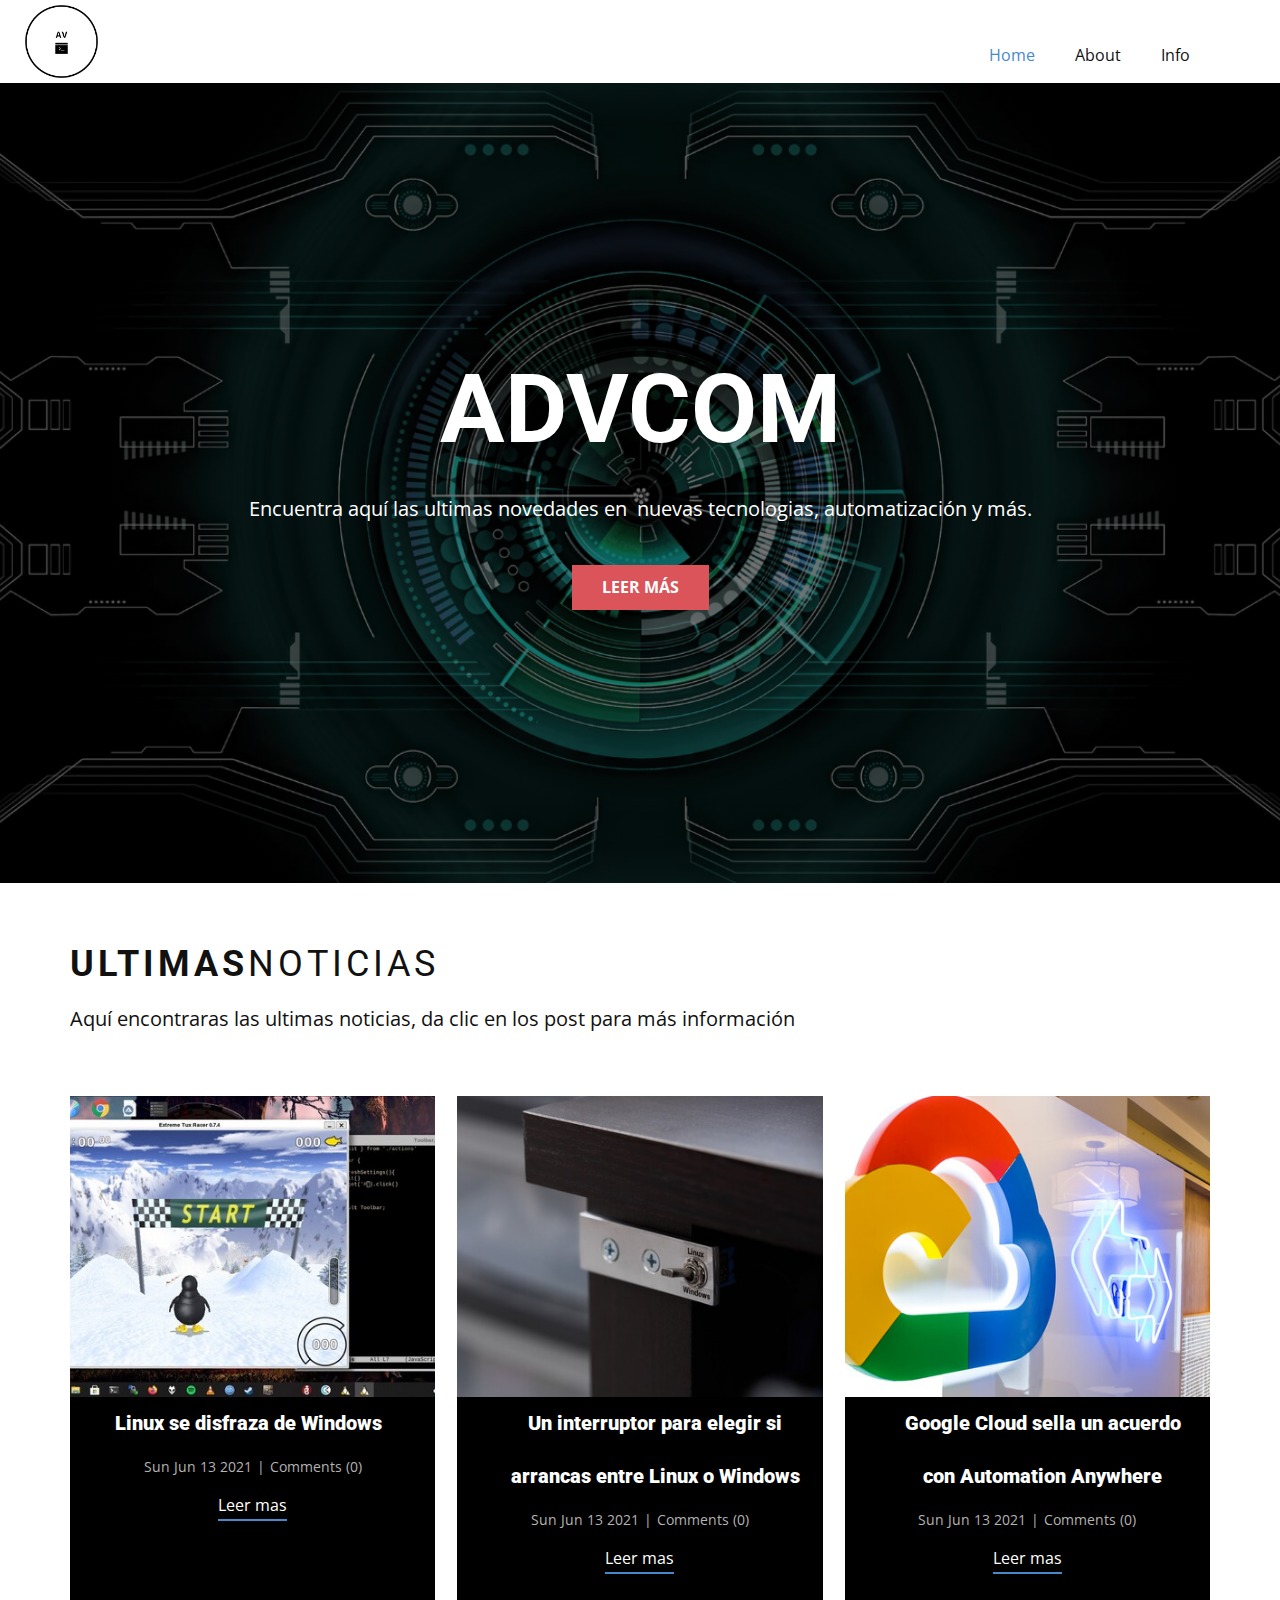
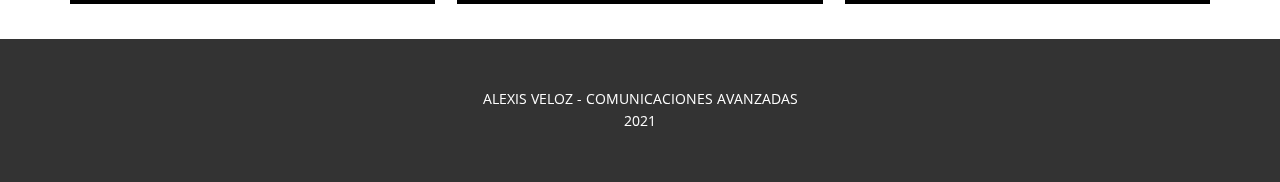
<file: index.html>
<!DOCTYPE html>
<html style="font-size: 16px;">
  <head>
    <meta name="viewport" content="width=device-width, initial-scale=1.0">
    <meta charset="utf-8">
    <meta name="keywords" content="ADVCOM, Linux se disfraza de Windows, Un interruptor para elegir si arrancas entre Linux o Windows, Google Cloud sella un acuerdo con Automation Anywhere">
    <meta name="description" content="">
    <meta name="page_type" content="np-template-header-footer-from-plugin">
    <title>ADVCOM</title>
    <link rel="stylesheet" href="nicepage.css" media="screen">
    <link rel="stylesheet" href="Home.css" media="screen">
    <script class="u-script" type="text/javascript" src="jquery.js" defer=""></script>
    <script class="u-script" type="text/javascript" src="nicepage.js" defer=""></script>
    <meta name="generator" content="Nicepage 3.17.2, nicepage.com">
    <link id="u-theme-google-font" rel="stylesheet" href="https://fonts.googleapis.com/css?family=Roboto:100,100i,300,300i,400,400i,500,500i,700,700i,900,900i|Open+Sans:300,300i,400,400i,600,600i,700,700i,800,800i">
    
    
    
    <script type="application/ld+json">{
		"@context": "http://schema.org",
		"@type": "Organization",
		"name": "",
		"logo": "images/logo_transparent.png"
}</script>
    <meta property="og:title" content="Home">
    <meta property="og:type" content="website">
    <meta name="theme-color" content="#478ac9">


  </head>
  <body data-home-page="Home.html" data-home-page-title="Home" class="u-body"><header class="u-clearfix u-header u-header" id="sec-c6f7"><div class="u-clearfix u-sheet u-sheet-1">
        <a href="https://nicepage.com" class="u-image u-image-round u-logo u-radius-28 u-image-1" data-image-width="1200" data-image-height="1200">
          <img src="images/logo_transparent.png" class="u-logo-image u-logo-image-1" data-image-width="82.5385">
        </a>
        <nav class="u-menu u-menu-dropdown u-offcanvas u-menu-1">
          <div class="menu-collapse" style="font-size: 1rem; letter-spacing: 0px;">
            <a class="u-button-style u-custom-left-right-menu-spacing u-custom-padding-bottom u-custom-top-bottom-menu-spacing u-nav-link u-text-active-palette-1-base u-text-hover-palette-2-base" href="#">
              <svg><use xmlns:xlink="http://www.w3.org/1999/xlink" xlink:href="#menu-hamburger"></use></svg>
              <svg version="1.1" xmlns="http://www.w3.org/2000/svg" xmlns:xlink="http://www.w3.org/1999/xlink"><defs><symbol id="menu-hamburger" viewBox="0 0 16 16" style="width: 16px; height: 16px;"><rect y="1" width="16" height="2"></rect><rect y="7" width="16" height="2"></rect><rect y="13" width="16" height="2"></rect>
</symbol>
</defs></svg>
            </a>
          </div>
          <div class="u-custom-menu u-nav-container">
            <ul class="u-nav u-unstyled u-nav-1"><li class="u-nav-item"><a class="u-button-style u-nav-link u-text-active-palette-1-base u-text-hover-palette-2-base" href="Home.html" style="padding: 10px 20px;">Home</a>
            </li><li class="u-nav-item"><a class="u-button-style u-nav-link u-text-active-palette-1-base u-text-hover-palette-2-base" href="About.html" style="padding: 10px 20px;">About</a>
</li><li class="u-nav-item"><a class="u-button-style u-nav-link u-text-active-palette-1-base u-text-hover-palette-2-base" href="Info.html" style="padding: 10px 20px;">Info</a>
</li></ul>
          </div>
          <div class="u-custom-menu u-nav-container-collapse">
            <div class="u-black u-container-style u-inner-container-layout u-opacity u-opacity-95 u-sidenav">
              <div class="u-sidenav-overflow">
                <div class="u-menu-close"></div>
                <ul class="u-align-center u-nav u-popupmenu-items u-unstyled u-nav-2"><li class="u-nav-item"><a class="u-button-style u-nav-link" href="Home.html" style="padding: 10px 20px;">Home</a>
</li><li class="u-nav-item"><a class="u-button-style u-nav-link" href="About.html" style="padding: 10px 20px;">About</a>
</li><li class="u-nav-item"><a class="u-button-style u-nav-link" href="Info.html" style="padding: 10px 20px;">Info</a>
</li></ul>
              </div>
            </div>
            <div class="u-black u-menu-overlay u-opacity u-opacity-70"></div>
          </div>
        </nav>
      </div></header>
    <section class="u-align-center u-clearfix u-image u-shading u-section-1" src="" data-image-width="1366" data-image-height="768" id="sec-6038">
      <div class="u-clearfix u-sheet u-sheet-1">
        <h1 class="u-text u-text-default u-title u-text-1">ADVCOM</h1>
        <p class="u-large-text u-text u-text-default u-text-variant u-text-2">Encuentra aquí las ultimas novedades en&nbsp; nuevas tecnologias, automatización y más.</p>
        <a href="#" class="u-btn u-button-style u-palette-2-base u-btn-1">Leer MÁS</a>
      </div>
    </section>
    <section class="u-clearfix u-section-2" id="carousel_c504">
      <div class="u-clearfix u-sheet u-sheet-1">
        <h3 class="u-text u-text-1"><b>Ultimas<span style="font-weight: 400;">NOTICIAS</span></b>
        </h3>
        <p class="u-text u-text-2">Aquí encontraras las ultimas noticias, da clic en los post para más información</p><!--blog--><!--blog_options_json--><!--{"type":"Recent","source":"","tags":"","count":""}--><!--/blog_options_json-->
        <div class="u-blog u-expanded-width u-blog-1">
          <div class="u-repeater u-repeater-1"><!--blog_post-->
            <div class="u-black u-blog-post u-container-style u-repeater-item u-repeater-item-1">
              <div class="u-container-layout u-similar-container u-container-layout-1">
                <a class="u-post-header-link" href="blog/enviar.html"><!--blog_post_image-->
                  <img alt="" class="u-blog-control u-expanded-width u-image u-image-default u-image-1" src="images/linux.jpeg" data-image-width="500" data-image-height="333"><!--/blog_post_image-->
                </a>
                <h1 class="u-text u-text-3">
                  <a href="https://www.xataka.com/aplicaciones/linux-se-disfraza-windows-soporte-apps-interfaz-grafica-wsl2-permite-que-ambos-sistemas-coexistan-como-nunca" class="u-active-none u-border-none u-btn u-button-link u-button-style u-hover-none u-none u-text-body-alt-color u-btn-1">Linux se disfraza de Windows</a>
                </h1><!--blog_post_metadata-->
                <div class="u-blog-control u-metadata u-text-grey-30 u-metadata-1"><!--blog_post_metadata_date-->
                  <span class="u-meta-date u-meta-icon"><!--blog_post_metadata_date_content-->Sun Jun 13 2021<!--/blog_post_metadata_date_content--></span><!--/blog_post_metadata_date--><!--blog_post_metadata_comments-->
                  <span class="u-meta-comments u-meta-icon"><!--blog_post_metadata_comments_content-->Comments (0)<!--/blog_post_metadata_comments_content--></span><!--/blog_post_metadata_comments-->
                </div><!--/blog_post_metadata--><!--blog_post_readmore-->
                <a href="blog/enviar.html" class="u-blog-control u-border-2 u-border-palette-1-base u-btn u-btn-rectangle u-button-style u-none u-text-body-alt-color u-btn-2"><!--blog_post_readmore_content-->Leer mas<!--/blog_post_readmore_content--></a><!--/blog_post_readmore-->
              </div>
            </div><!--/blog_post--><!--blog_post-->
            <div class="u-align-center u-black u-blog-post u-container-style u-repeater-item u-video-cover u-repeater-item-2">
              <div class="u-container-layout u-similar-container u-container-layout-2">
                <a class="u-post-header-link" href="blog/enviar-1.html"><!--blog_post_image-->
                  <img alt="" class="u-blog-control u-expanded-width u-image u-image-default u-image-2" src="images/500_333.jpeg" data-image-width="500" data-image-height="333"><!--/blog_post_image-->
                </a>
                <h1 class="u-text u-text-4">
                  <a href="https://www.xataka.com/aplicaciones/linux-se-disfraza-windows-soporte-apps-interfaz-grafica-wsl2-permite-que-ambos-sistemas-coexistan-como-nunca" class="u-active-none u-border-none u-btn u-button-link u-button-style u-hover-none u-none u-text-body-alt-color u-btn-3">Un interruptor para elegir si arrancas entre Linux o Windows<br>
                  </a>
                </h1><!--blog_post_metadata-->
                <div class="u-blog-control u-metadata u-text-grey-30 u-metadata-2"><!--blog_post_metadata_date-->
                  <span class="u-meta-date u-meta-icon"><!--blog_post_metadata_date_content-->Sun Jun 13 2021<!--/blog_post_metadata_date_content--></span><!--/blog_post_metadata_date--><!--blog_post_metadata_comments-->
                  <span class="u-meta-comments u-meta-icon"><!--blog_post_metadata_comments_content-->Comments (0)<!--/blog_post_metadata_comments_content--></span><!--/blog_post_metadata_comments-->
                </div><!--/blog_post_metadata--><!--blog_post_readmore-->
                <a href="blog/enviar-1.html" class="u-blog-control u-border-2 u-border-palette-1-base u-btn u-btn-rectangle u-button-style u-none u-text-body-alt-color u-btn-4"><!--blog_post_readmore_content-->Leer mas<!--/blog_post_readmore_content--></a><!--/blog_post_readmore-->
              </div>
            </div><!--/blog_post--><!--blog_post-->
            <div class="u-align-center u-black u-blog-post u-container-style u-repeater-item u-video-cover u-repeater-item-3">
              <div class="u-container-layout u-similar-container u-container-layout-3">
                <a class="u-post-header-link" href="blog/enviar-2.html"><!--blog_post_image-->
                  <img alt="" class="u-blog-control u-expanded-width u-image u-image-default u-image-3" src="images/cloud.jpg" data-image-width="500" data-image-height="333"><!--/blog_post_image-->
                </a>
                <h1 class="u-text u-text-5">
                  <a href="https://www.xataka.com/aplicaciones/linux-se-disfraza-windows-soporte-apps-interfaz-grafica-wsl2-permite-que-ambos-sistemas-coexistan-como-nunca" class="u-active-none u-border-none u-btn u-button-link u-button-style u-hover-none u-none u-text-body-alt-color u-btn-5">Google Cloud sella un acuerdo con Automation Anywhere</a>
                </h1><!--blog_post_metadata-->
                <div class="u-blog-control u-metadata u-text-grey-30 u-metadata-3"><!--blog_post_metadata_date-->
                  <span class="u-meta-date u-meta-icon"><!--blog_post_metadata_date_content-->Sun Jun 13 2021<!--/blog_post_metadata_date_content--></span><!--/blog_post_metadata_date--><!--blog_post_metadata_comments-->
                  <span class="u-meta-comments u-meta-icon"><!--blog_post_metadata_comments_content-->Comments (0)<!--/blog_post_metadata_comments_content--></span><!--/blog_post_metadata_comments-->
                </div><!--/blog_post_metadata--><!--blog_post_readmore-->
                <a href="blog/enviar-2.html" class="u-blog-control u-border-2 u-border-palette-1-base u-btn u-btn-rectangle u-button-style u-none u-text-body-alt-color u-btn-6"><!--blog_post_readmore_content-->Leer mas<!--/blog_post_readmore_content--></a><!--/blog_post_readmore-->
              </div>
            </div><!--/blog_post-->
          </div>
        </div><!--/blog-->
      </div>
    </section>
    
    
    <footer class="u-align-center u-clearfix u-footer u-grey-80 u-footer" id="sec-580a"><div class="u-clearfix u-sheet u-sheet-1">
        <p class="u-small-text u-text u-text-variant u-text-1" data-animation-name="fadeIn" data-animation-duration="1000" data-animation-delay="0" data-animation-direction="">ALEXIS VELOZ - COMUNICACIONES AVANZADAS<br>2021
        </p>
      </div></footer>
   
  </body>
</html>
</file>
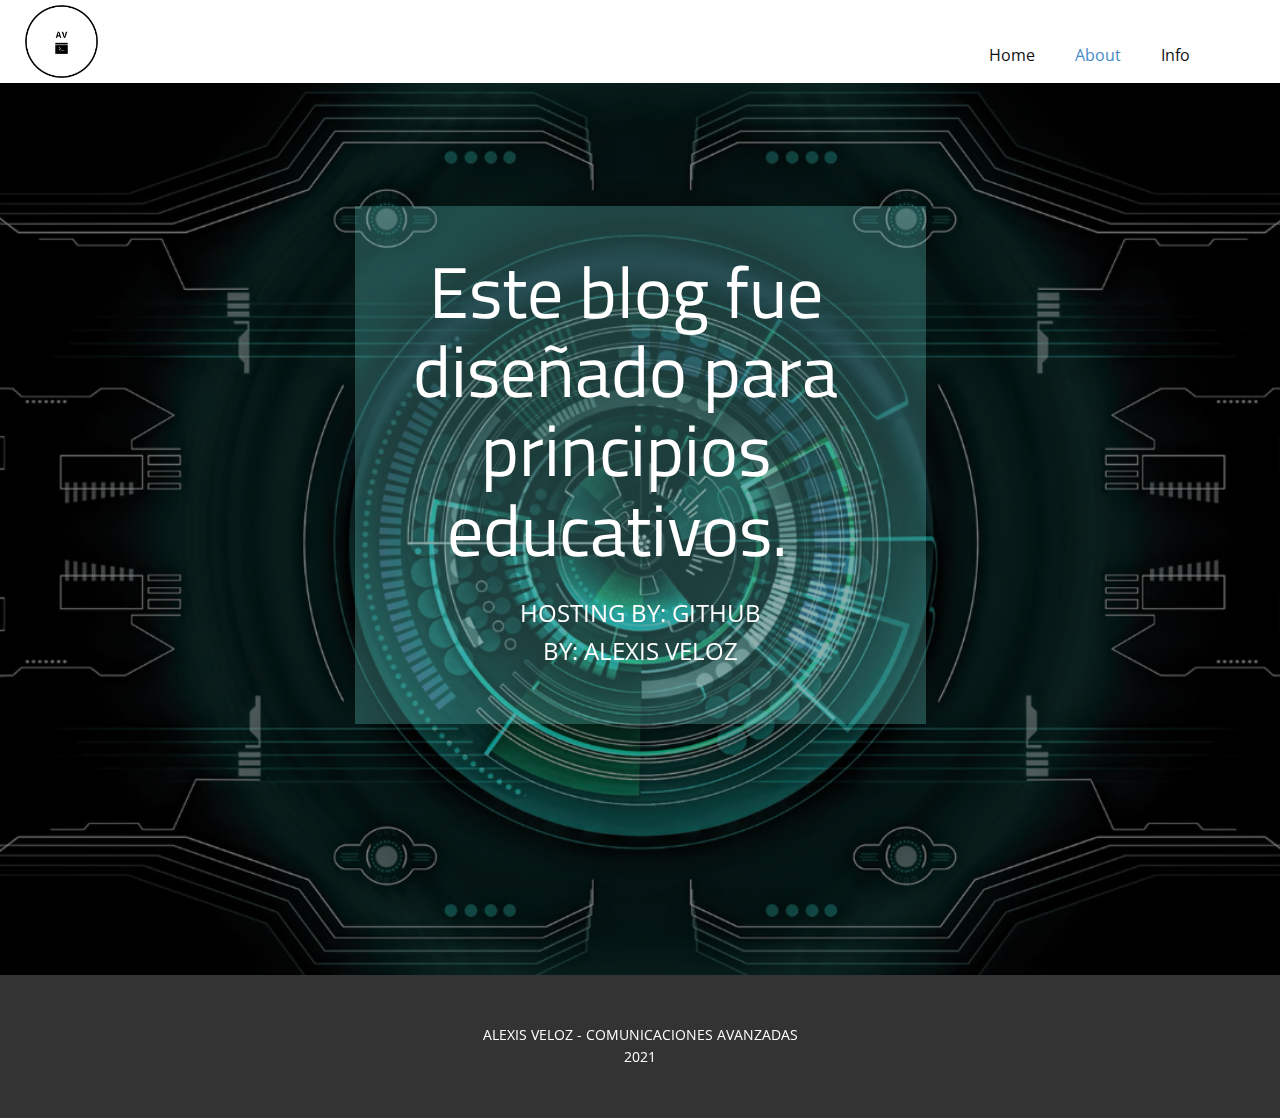
<file: About.html>
<!DOCTYPE html>
<html style="font-size: 16px;">
  <head>
    <meta name="viewport" content="width=device-width, initial-scale=1.0">
    <meta charset="utf-8">
    <meta name="keywords" content="Este blog fue diseñado para principios educativos.">
    <meta name="description" content="">
    <meta name="page_type" content="np-template-header-footer-from-plugin">
    <title>About</title>
    <link rel="stylesheet" href="nicepage.css" media="screen">
<link rel="stylesheet" href="About.css" media="screen">
    <script class="u-script" type="text/javascript" src="jquery.js" defer=""></script>
    <script class="u-script" type="text/javascript" src="nicepage.js" defer=""></script>
    <meta name="generator" content="Nicepage 3.17.2, nicepage.com">
    <link id="u-theme-google-font" rel="stylesheet" href="https://fonts.googleapis.com/css?family=Roboto:100,100i,300,300i,400,400i,500,500i,700,700i,900,900i|Open+Sans:300,300i,400,400i,600,600i,700,700i,800,800i">
    <link id="u-page-google-font" rel="stylesheet" href="https://fonts.googleapis.com/css?family=Titillium+Web:200,200i,300,300i,400,400i,600,600i,700,700i,900">
    
    
    <script type="application/ld+json">{
		"@context": "http://schema.org",
		"@type": "Organization",
		"name": "",
		"logo": "images/logo_transparent.png"
}</script>
    <meta property="og:title" content="About">
    <meta property="og:type" content="website">
    <meta name="theme-color" content="#478ac9">
  </head>
  <body class="u-body"><header class="u-clearfix u-header u-header" id="sec-c6f7"><div class="u-clearfix u-sheet u-sheet-1">
        <a href="https://nicepage.com" class="u-image u-image-round u-logo u-radius-28 u-image-1" data-image-width="1200" data-image-height="1200">
          <img src="images/logo_transparent.png" class="u-logo-image u-logo-image-1" data-image-width="82.5385">
        </a>
        <nav class="u-menu u-menu-dropdown u-offcanvas u-menu-1">
          <div class="menu-collapse" style="font-size: 1rem; letter-spacing: 0px;">
            <a class="u-button-style u-custom-left-right-menu-spacing u-custom-padding-bottom u-custom-top-bottom-menu-spacing u-nav-link u-text-active-palette-1-base u-text-hover-palette-2-base" href="#">
              <svg><use xmlns:xlink="http://www.w3.org/1999/xlink" xlink:href="#menu-hamburger"></use></svg>
              <svg version="1.1" xmlns="http://www.w3.org/2000/svg" xmlns:xlink="http://www.w3.org/1999/xlink"><defs><symbol id="menu-hamburger" viewBox="0 0 16 16" style="width: 16px; height: 16px;"><rect y="1" width="16" height="2"></rect><rect y="7" width="16" height="2"></rect><rect y="13" width="16" height="2"></rect>
</symbol>
</defs></svg>
            </a>
          </div>
          <div class="u-custom-menu u-nav-container">
            <ul class="u-nav u-unstyled u-nav-1"><li class="u-nav-item"><a class="u-button-style u-nav-link u-text-active-palette-1-base u-text-hover-palette-2-base" href="Home.html" style="padding: 10px 20px;">Home</a>
</li><li class="u-nav-item"><a class="u-button-style u-nav-link u-text-active-palette-1-base u-text-hover-palette-2-base" href="About.html" style="padding: 10px 20px;">About</a>
</li><li class="u-nav-item"><a class="u-button-style u-nav-link u-text-active-palette-1-base u-text-hover-palette-2-base" href="Info.html" style="padding: 10px 20px;">Info</a>
</li></ul>
          </div>
          <div class="u-custom-menu u-nav-container-collapse">
            <div class="u-black u-container-style u-inner-container-layout u-opacity u-opacity-95 u-sidenav">
              <div class="u-sidenav-overflow">
                <div class="u-menu-close"></div>
                <ul class="u-align-center u-nav u-popupmenu-items u-unstyled u-nav-2"><li class="u-nav-item"><a class="u-button-style u-nav-link" href="Home.html" style="padding: 10px 20px;">Home</a>
</li><li class="u-nav-item"><a class="u-button-style u-nav-link" href="About.html" style="padding: 10px 20px;">About</a>
</li><li class="u-nav-item"><a class="u-button-style u-nav-link" href="Info.html" style="padding: 10px 20px;">Info</a>
</li></ul>
              </div>
            </div>
            <div class="u-black u-menu-overlay u-opacity u-opacity-70"></div>
          </div>
        </nav>
      </div></header>
    <section class="u-align-center u-clearfix u-image u-shading u-section-1" src="" data-image-width="1366" data-image-height="768" id="sec-6ab1">
      <div class="u-clearfix u-sheet u-sheet-1">
        <div class="u-opacity u-opacity-25 u-shape u-shape-svg u-text-palette-4-light-1 u-shape-1">
          <svg class="u-svg-link" preserveAspectRatio="none" viewBox="0 0 160 160" style=""><use xmlns:xlink="http://www.w3.org/1999/xlink" xlink:href="#svg-db0a"></use></svg>
          <svg class="u-svg-content" viewBox="0 0 160 160" x="0px" y="0px" id="svg-db0a"><path d="M160,0v160H0V0H160z"></path></svg>
        </div>
        <h1 class="u-custom-font u-font-titillium-web u-text u-title u-text-1" data-animation-name="bounceIn" data-animation-duration="1000" data-animation-delay="0" data-animation-direction="">Este blog fue diseñado para principios educativos.&nbsp;</h1>
        <p class="u-large-text u-text u-text-variant u-text-2" data-animation-name="fadeIn" data-animation-duration="1250" data-animation-delay="500" data-animation-direction="">HOSTING BY: GITHUB<br>BY: ALEXIS VELOZ
        </p>
      </div>
    </section>
    
    
    <footer class="u-align-center u-clearfix u-footer u-grey-80 u-footer" id="sec-580a"><div class="u-clearfix u-sheet u-sheet-1">
        <p class="u-small-text u-text u-text-variant u-text-1" data-animation-name="fadeIn" data-animation-duration="1000" data-animation-delay="0" data-animation-direction="">ALEXIS VELOZ - COMUNICACIONES AVANZADAS<br>2021
        </p>
      </div></footer>
</html>
</file>
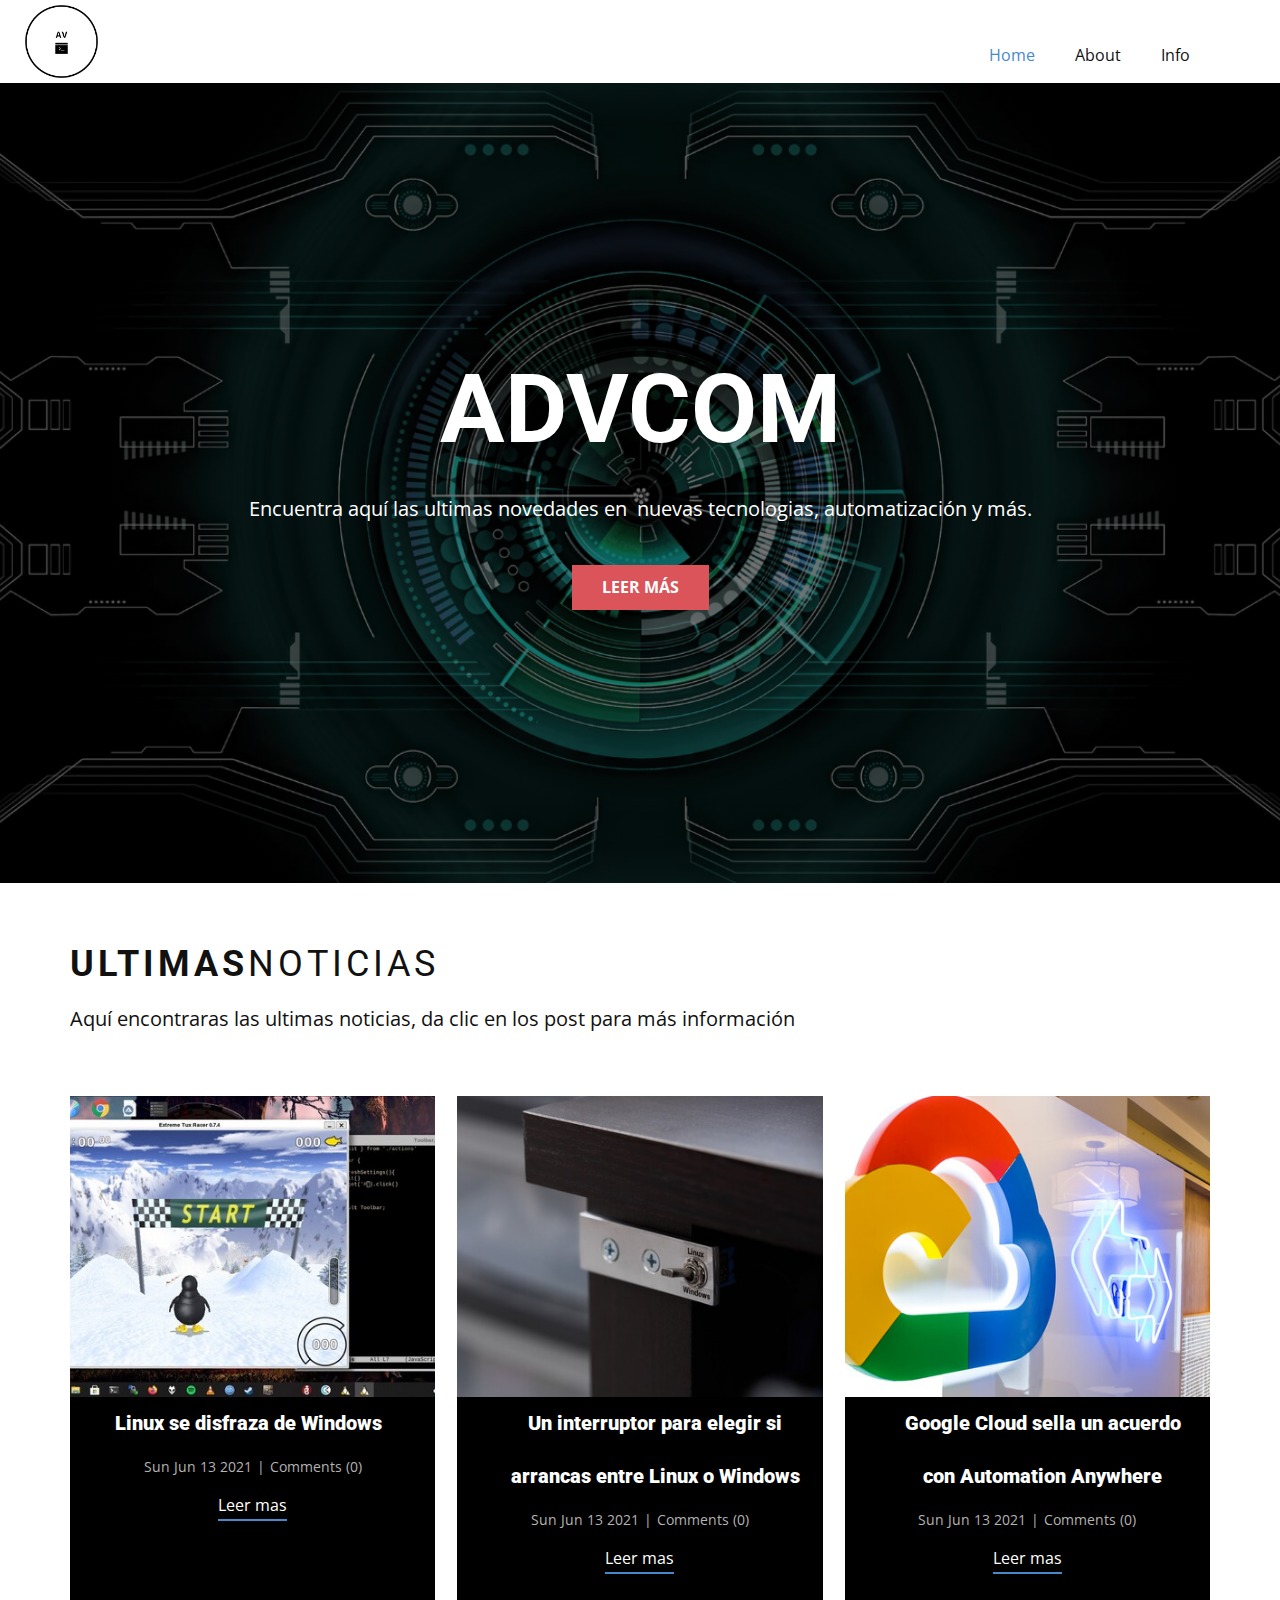
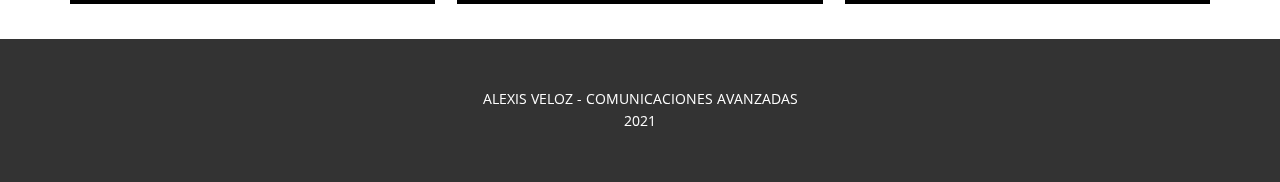
<file: Home.html>
<!DOCTYPE html>
<html style="font-size: 16px;">
  <head>
    <meta name="viewport" content="width=device-width, initial-scale=1.0">
    <meta charset="utf-8">
    <meta name="keywords" content="ADVCOM">
    <title>Home</title>
    <link rel="stylesheet" href="nicepage.css" media="screen">
    <link rel="stylesheet" href="Home.css" media="screen">
    <script class="u-script" type="text/javascript" src="jquery.js" defer=""></script>
    <script class="u-script" type="text/javascript" src="nicepage.js" defer=""></script>
    <meta name="generator" content="Nicepage 3.17.2, nicepage.com">
    <link id="u-theme-google-font" rel="stylesheet" href="https://fonts.googleapis.com/css?family=Roboto:100,100i,300,300i,400,400i,500,500i,700,700i,900,900i|Open+Sans:300,300i,400,400i,600,600i,700,700i,800,800i">
    
    
    
    <script type="application/ld+json">{
		"@context": "http://schema.org",
		"@type": "Organization",
		"name": "",
		"logo": "images/logo_transparent.png"
}</script>
    <meta property="og:title" content="Home">
    <meta property="og:type" content="website">
    <meta name="theme-color" content="#478ac9">
  </head>
  <body class="u-body"><header class="u-clearfix u-header u-header" id="sec-c6f7"><div class="u-clearfix u-sheet u-sheet-1">
        <a href="https://nicepage.com" class="u-image u-image-round u-logo u-radius-28 u-image-1" data-image-width="1200" data-image-height="1200">
          <img src="images/logo_transparent.png" class="u-logo-image u-logo-image-1" data-image-width="82.5385">
        </a>
        <nav class="u-menu u-menu-dropdown u-offcanvas u-menu-1">
          <div class="menu-collapse" style="font-size: 1rem; letter-spacing: 0px;">
            <a class="u-button-style u-custom-left-right-menu-spacing u-custom-padding-bottom u-custom-top-bottom-menu-spacing u-nav-link u-text-active-palette-1-base u-text-hover-palette-2-base" href="#">
              <svg><use xmlns:xlink="http://www.w3.org/1999/xlink" xlink:href="#menu-hamburger"></use></svg>
              <svg version="1.1" xmlns="http://www.w3.org/2000/svg" xmlns:xlink="http://www.w3.org/1999/xlink"><defs><symbol id="menu-hamburger" viewBox="0 0 16 16" style="width: 16px; height: 16px;"><rect y="1" width="16" height="2"></rect><rect y="7" width="16" height="2"></rect><rect y="13" width="16" height="2"></rect>
</symbol>
</defs></svg>
            </a>
          </div>
          <div class="u-custom-menu u-nav-container">
            <ul class="u-nav u-unstyled u-nav-1"><li class="u-nav-item"><a class="u-button-style u-nav-link u-text-active-palette-1-base u-text-hover-palette-2-base" href="Home.html" style="padding: 10px 20px;">Home</a>
            </li><li class="u-nav-item"><a class="u-button-style u-nav-link u-text-active-palette-1-base u-text-hover-palette-2-base" href="About.html" style="padding: 10px 20px;">About</a>
</li><li class="u-nav-item"><a class="u-button-style u-nav-link u-text-active-palette-1-base u-text-hover-palette-2-base" href="Info.html" style="padding: 10px 20px;">Info</a>
</li></ul>
          </div>
          <div class="u-custom-menu u-nav-container-collapse">
            <div class="u-black u-container-style u-inner-container-layout u-opacity u-opacity-95 u-sidenav">
              <div class="u-sidenav-overflow">
                <div class="u-menu-close"></div>
                <ul class="u-align-center u-nav u-popupmenu-items u-unstyled u-nav-2"><li class="u-nav-item"><a class="u-button-style u-nav-link" href="Home.html" style="padding: 10px 20px;">Home</a>
                </li><li class="u-nav-item"><a class="u-button-style u-nav-link" href="About.html" style="padding: 10px 20px;">About</a>
</li><li class="u-nav-item"><a class="u-button-style u-nav-link" href="Info.html" style="padding: 10px 20px;">Info</a>
</li></ul>
              </div>
            </div>
            <div class="u-black u-menu-overlay u-opacity u-opacity-70"></div>
          </div>
        </nav>
      </div></header>
    <section class="u-align-center u-clearfix u-image u-shading u-section-1" src="" data-image-width="1366" data-image-height="768" id="sec-6038">
      <div class="u-clearfix u-sheet u-sheet-1">
        <h1 class="u-text u-text-default u-title u-text-1">ADVCOM</h1>
        <p class="u-large-text u-text u-text-default u-text-variant u-text-2">Encuentra aquí las ultimas novedades en&nbsp; nuevas tecnologias, automatización y más.</p>
        <a href="#" class="u-btn u-button-style u-palette-2-base u-btn-1">Leer MÁS</a>
      </div>
    </section>
    <section class="u-clearfix u-section-2" id="carousel_c504">
      <div class="u-clearfix u-sheet u-sheet-1">
        <h3 class="u-text u-text-1"><b>Ultimas<span style="font-weight: 400;">NOTICIAS</span></b>
        </h3>
        <p class="u-text u-text-2">Aquí encontraras las ultimas noticias, da clic en los post para más información</p><!--blog--><!--blog_options_json--><!--{"type":"Recent","source":"","tags":"","count":""}--><!--/blog_options_json-->
        <div class="u-blog u-expanded-width u-blog-1">
          <div class="u-repeater u-repeater-1"><!--blog_post-->
            <div class="u-black u-blog-post u-container-style u-repeater-item u-repeater-item-1">
              <div class="u-container-layout u-similar-container u-container-layout-1">
                <a class="u-post-header-link" href="blog/enviar.html"><!--blog_post_image-->
                  <img alt="" class="u-blog-control u-expanded-width u-image u-image-default u-image-1" src="images/linux.jpeg" data-image-width="500" data-image-height="333"><!--/blog_post_image-->
                </a>
                <h1 class="u-text u-text-3">
                  <a href="https://www.xataka.com/aplicaciones/linux-se-disfraza-windows-soporte-apps-interfaz-grafica-wsl2-permite-que-ambos-sistemas-coexistan-como-nunca" class="u-active-none u-border-none u-btn u-button-link u-button-style u-hover-none u-none u-text-body-alt-color u-btn-1">Linux se disfraza de Windows</a>
                </h1><!--blog_post_metadata-->
                <div class="u-blog-control u-metadata u-text-grey-30 u-metadata-1"><!--blog_post_metadata_date-->
                  <span class="u-meta-date u-meta-icon"><!--blog_post_metadata_date_content-->Sun Jun 13 2021<!--/blog_post_metadata_date_content--></span><!--/blog_post_metadata_date--><!--blog_post_metadata_comments-->
                  <span class="u-meta-comments u-meta-icon"><!--blog_post_metadata_comments_content-->Comments (0)<!--/blog_post_metadata_comments_content--></span><!--/blog_post_metadata_comments-->
                </div><!--/blog_post_metadata--><!--blog_post_readmore-->
                <a href="blog/enviar.html" class="u-blog-control u-border-2 u-border-palette-1-base u-btn u-btn-rectangle u-button-style u-none u-text-body-alt-color u-btn-2"><!--blog_post_readmore_content-->Leer mas<!--/blog_post_readmore_content--></a><!--/blog_post_readmore-->
              </div>
            </div><!--/blog_post--><!--blog_post-->
            <div class="u-align-center u-black u-blog-post u-container-style u-repeater-item u-video-cover u-repeater-item-2">
              <div class="u-container-layout u-similar-container u-container-layout-2">
                <a class="u-post-header-link" href="blog/enviar-1.html"><!--blog_post_image-->
                  <img alt="" class="u-blog-control u-expanded-width u-image u-image-default u-image-2" src="images/500_333.jpeg" data-image-width="500" data-image-height="333"><!--/blog_post_image-->
                </a>
                <h1 class="u-text u-text-4">
                  <a href="https://www.xataka.com/makers/interruptor-para-elegir-arrancas-linux-windows-proyecto-maker-simpatico-ultimas-semanas" class="u-active-none u-border-none u-btn u-button-link u-button-style u-hover-none u-none u-text-body-alt-color u-btn-3">Un interruptor para elegir si arrancas entre Linux o Windows<br>
                  </a>
                </h1><!--blog_post_metadata-->
                <div class="u-blog-control u-metadata u-text-grey-30 u-metadata-2"><!--blog_post_metadata_date-->
                  <span class="u-meta-date u-meta-icon"><!--blog_post_metadata_date_content-->Sun Jun 13 2021<!--/blog_post_metadata_date_content--></span><!--/blog_post_metadata_date--><!--blog_post_metadata_comments-->
                  <span class="u-meta-comments u-meta-icon"><!--blog_post_metadata_comments_content-->Comments (0)<!--/blog_post_metadata_comments_content--></span><!--/blog_post_metadata_comments-->
                </div><!--/blog_post_metadata--><!--blog_post_readmore-->
                <a href="blog/enviar-1.html" class="u-blog-control u-border-2 u-border-palette-1-base u-btn u-btn-rectangle u-button-style u-none u-text-body-alt-color u-btn-4"><!--blog_post_readmore_content-->Leer mas<!--/blog_post_readmore_content--></a><!--/blog_post_readmore-->
              </div>
            </div><!--/blog_post--><!--blog_post-->
            <div class="u-align-center u-black u-blog-post u-container-style u-repeater-item u-video-cover u-repeater-item-3">
              <div class="u-container-layout u-similar-container u-container-layout-3">
                <a class="u-post-header-link" href="blog/enviar-2.html"><!--blog_post_image-->
                  <img alt="" class="u-blog-control u-expanded-width u-image u-image-default u-image-3" src="images/cloud.jpg" data-image-width="500" data-image-height="333"><!--/blog_post_image-->
                </a>
                <h1 class="u-text u-text-5">
                  <a href="https://www.xataka.com/pro/google-cloud-sella-acuerdo-automation-anywhere-para-desarrollar-automatizacion-procesos-roboticos-su-nube" class="u-active-none u-border-none u-btn u-button-link u-button-style u-hover-none u-none u-text-body-alt-color u-btn-5">Google Cloud sella un acuerdo con Automation Anywhere</a>
                </h1><!--blog_post_metadata-->
                <div class="u-blog-control u-metadata u-text-grey-30 u-metadata-3"><!--blog_post_metadata_date-->
                  <span class="u-meta-date u-meta-icon"><!--blog_post_metadata_date_content-->Sun Jun 13 2021<!--/blog_post_metadata_date_content--></span><!--/blog_post_metadata_date--><!--blog_post_metadata_comments-->
                  <span class="u-meta-comments u-meta-icon"><!--blog_post_metadata_comments_content-->Comments (0)<!--/blog_post_metadata_comments_content--></span><!--/blog_post_metadata_comments-->
                </div><!--/blog_post_metadata--><!--blog_post_readmore-->
                <a href="blog/enviar-2.html" class="u-blog-control u-border-2 u-border-palette-1-base u-btn u-btn-rectangle u-button-style u-none u-text-body-alt-color u-btn-6"><!--blog_post_readmore_content-->Leer mas<!--/blog_post_readmore_content--></a><!--/blog_post_readmore-->
              </div>
            </div><!--/blog_post-->
          </div>
        </div><!--/blog-->
      </div>
    </section>
    
    
    <footer class="u-align-center u-clearfix u-footer u-grey-80 u-footer" id="sec-580a"><div class="u-clearfix u-sheet u-sheet-1">
        <p class="u-small-text u-text u-text-variant u-text-1" data-animation-name="fadeIn" data-animation-duration="1000" data-animation-delay="0" data-animation-direction="">ALEXIS VELOZ - COMUNICACIONES AVANZADAS<br>2021
        </p>
      </div></footer>
  </body>
</html>
</file>
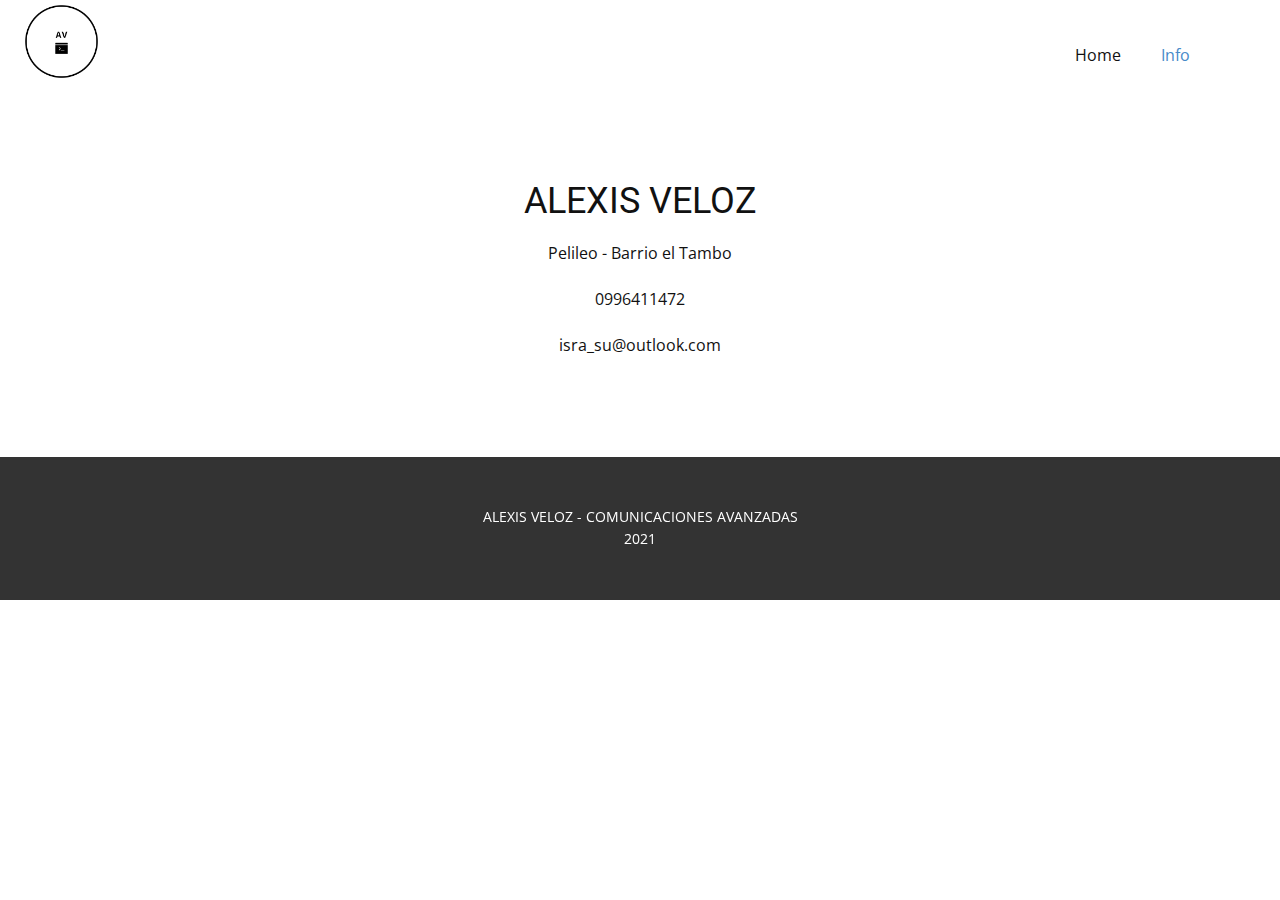
<file: Info.html>
<!DOCTYPE html>
<html style="font-size: 16px;">
  <head>
    <meta name="viewport" content="width=device-width, initial-scale=1.0">
    <meta charset="utf-8">
    <meta name="keywords" content="ALEXIS VELOZ">
    <meta name="description" content="">
    <meta name="page_type" content="np-template-header-footer-from-plugin">
    <title>Info</title>
    <link rel="stylesheet" href="nicepage.css" media="screen">
<link rel="stylesheet" href="Info.css" media="screen">
    <script class="u-script" type="text/javascript" src="jquery.js" defer=""></script>
    <script class="u-script" type="text/javascript" src="nicepage.js" defer=""></script>
    <meta name="generator" content="Nicepage 3.17.2, nicepage.com">
    <link id="u-theme-google-font" rel="stylesheet" href="https://fonts.googleapis.com/css?family=Roboto:100,100i,300,300i,400,400i,500,500i,700,700i,900,900i|Open+Sans:300,300i,400,400i,600,600i,700,700i,800,800i">
    
    
    <script type="application/ld+json">{
		"@context": "http://schema.org",
		"@type": "Organization",
		"name": "",
		"logo": "images/logo_transparent.png"
}</script>
    <meta property="og:title" content="Info">
    <meta property="og:type" content="website">
    <meta name="theme-color" content="#478ac9">
  </head>
  <body class="u-body"><header class="u-clearfix u-header u-header" id="sec-c6f7"><div class="u-clearfix u-sheet u-sheet-1">
        <a href="https://nicepage.com" class="u-image u-image-round u-logo u-radius-28 u-image-1" data-image-width="1200" data-image-height="1200">
          <img src="images/logo_transparent.png" class="u-logo-image u-logo-image-1" data-image-width="82.5385">
        </a>
        <nav class="u-menu u-menu-dropdown u-offcanvas u-menu-1">
          <div class="menu-collapse" style="font-size: 1rem; letter-spacing: 0px;">
            <a class="u-button-style u-custom-left-right-menu-spacing u-custom-padding-bottom u-custom-top-bottom-menu-spacing u-nav-link u-text-active-palette-1-base u-text-hover-palette-2-base" href="#">
              <svg><use xmlns:xlink="http://www.w3.org/1999/xlink" xlink:href="#menu-hamburger"></use></svg>
              <svg version="1.1" xmlns="http://www.w3.org/2000/svg" xmlns:xlink="http://www.w3.org/1999/xlink"><defs><symbol id="menu-hamburger" viewBox="0 0 16 16" style="width: 16px; height: 16px;"><rect y="1" width="16" height="2"></rect><rect y="7" width="16" height="2"></rect><rect y="13" width="16" height="2"></rect>
</symbol>
</defs></svg>
            </a>
          </div>
          <div class="u-custom-menu u-nav-container">
            <ul class="u-nav u-unstyled u-nav-1"><li class="u-nav-item"><a class="u-button-style u-nav-link u-text-active-palette-1-base u-text-hover-palette-2-base" href="Home.html" style="padding: 10px 20px;">Home</a>
</li><li class="u-nav-item"><a class="u-button-style u-nav-link u-text-active-palette-1-base u-text-hover-palette-2-base" href="Info.html" style="padding: 10px 20px;">Info</a>
</li></ul>
          </div>
          <div class="u-custom-menu u-nav-container-collapse">
            <div class="u-black u-container-style u-inner-container-layout u-opacity u-opacity-95 u-sidenav">
              <div class="u-sidenav-overflow">
                <div class="u-menu-close"></div>
                <ul class="u-align-center u-nav u-popupmenu-items u-unstyled u-nav-2"><li class="u-nav-item"><a class="u-button-style u-nav-link" href="Home.html" style="padding: 10px 20px;">Home</a>
</li><li class="u-nav-item"><a class="u-button-style u-nav-link" href="Info.html" style="padding: 10px 20px;">Info</a>
</li></ul>
              </div>
            </div>
            <div class="u-black u-menu-overlay u-opacity u-opacity-70"></div>
          </div>
        </nav>
      </div></header>
    <section class="u-align-center u-clearfix u-section-1" id="sec-7605">
      <div class="u-clearfix u-sheet u-valign-middle u-sheet-1">
        <h2 class="u-text u-text-1">ALEXIS VELOZ</h2>
        <p class="u-text u-text-2">Pelileo - Barrio el Tambo</p>
        <p class="u-text u-text-3">0996411472</p>
        <p class="u-text u-text-4">isra_su@outlook.com</p>
      </div>
    </section>
    
    
    <footer class="u-align-center u-clearfix u-footer u-grey-80 u-footer" id="sec-580a"><div class="u-clearfix u-sheet u-sheet-1">
        <p class="u-small-text u-text u-text-variant u-text-1" data-animation-name="fadeIn" data-animation-duration="1000" data-animation-delay="0" data-animation-direction="">ALEXIS VELOZ - COMUNICACIONES AVANZADAS<br>2021
        </p>
      </div></footer>
  </body>
</html>
</file>
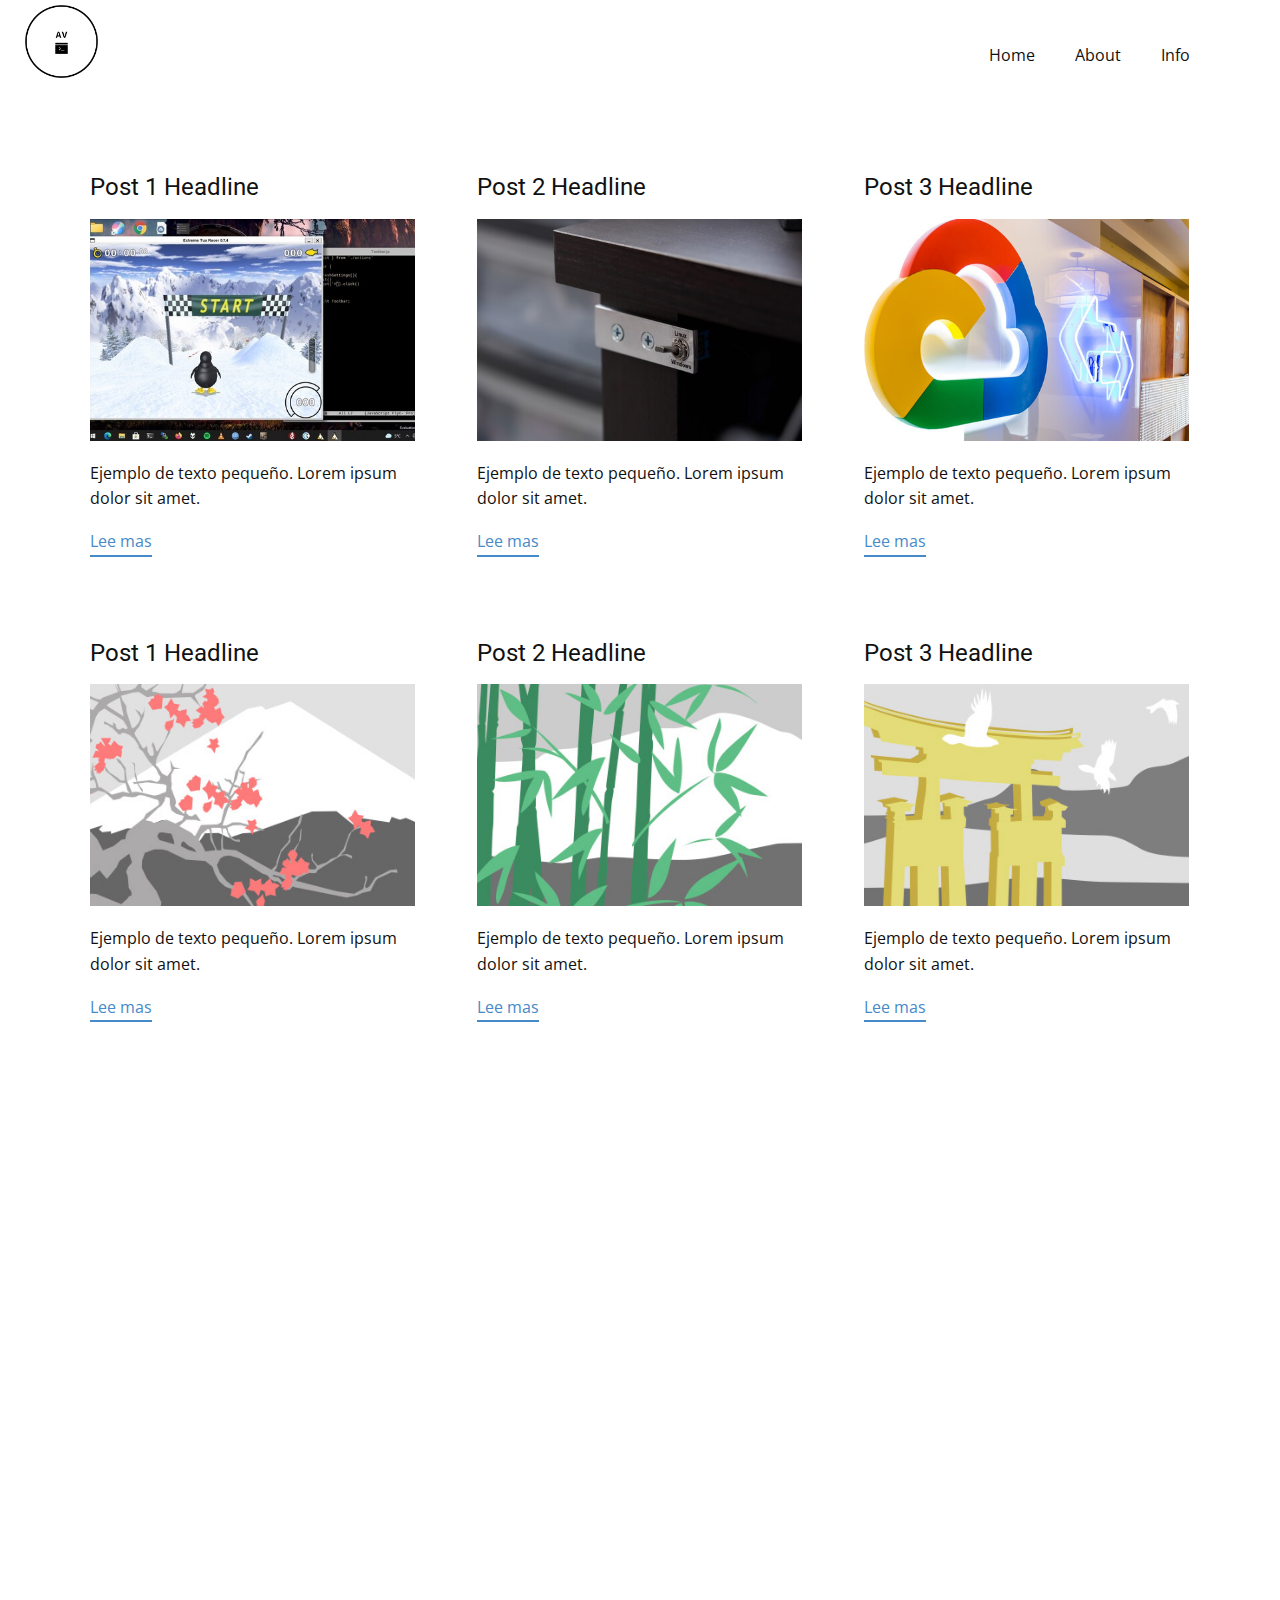
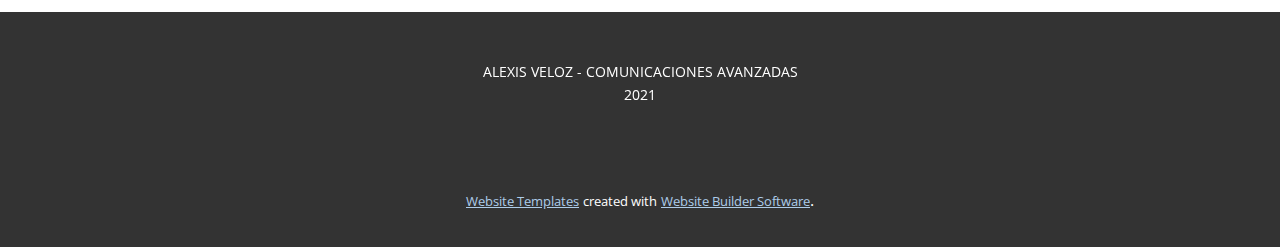
<file: blog/blog.html>
<html style="font-size: 16px;"><head>
    <meta name="viewport" content="width=device-width, initial-scale=1.0">
    <meta charset="utf-8">
    <meta name="keywords" content="">
    <meta name="description" content="">
    <meta name="page_type" content="np-template-header-footer-from-plugin">
    <title>Blog Template</title>
    <link rel="stylesheet" href="../nicepage.css" media="screen">
<link rel="stylesheet" href="../Blog-Template.css" media="screen">
    <script class="u-script" type="text/javascript" src="../jquery.js" defer=""></script>
    <script class="u-script" type="text/javascript" src="../nicepage.js" defer=""></script>
    <meta name="generator" content="Nicepage 3.17.2, nicepage.com">
    <link id="u-theme-google-font" rel="stylesheet" href="https://fonts.googleapis.com/css?family=Roboto:100,100i,300,300i,400,400i,500,500i,700,700i,900,900i|Open+Sans:300,300i,400,400i,600,600i,700,700i,800,800i">
    
    
    
    <script type="application/ld+json">{
		"@context": "http://schema.org",
		"@type": "Organization",
		"name": "",
		"logo": "images/logo_transparent.png"
}</script>
    <meta property="og:title" content="Blog Template">
    <meta property="og:type" content="website">
    <meta name="theme-color" content="#478ac9">
  </head>
  <body class="u-body"><header class="u-clearfix u-header u-header" id="sec-c6f7"><div class="u-clearfix u-sheet u-sheet-1">
        <a href="https://nicepage.com" class="u-image u-image-round u-logo u-radius-28 u-image-1" data-image-width="1200" data-image-height="1200">
          <img src="../images/logo_transparent.png" class="u-logo-image u-logo-image-1" data-image-width="82.5385">
        </a>
        <nav class="u-menu u-menu-dropdown u-offcanvas u-menu-1">
          <div class="menu-collapse" style="font-size: 1rem; letter-spacing: 0px;">
            <a class="u-button-style u-custom-left-right-menu-spacing u-custom-padding-bottom u-custom-top-bottom-menu-spacing u-nav-link u-text-active-palette-1-base u-text-hover-palette-2-base" href="#">
              <svg><use xmlns:xlink="http://www.w3.org/1999/xlink" xlink:href="#menu-hamburger"></use></svg>
              <svg version="1.1" xmlns="http://www.w3.org/2000/svg" xmlns:xlink="http://www.w3.org/1999/xlink"><defs><symbol id="menu-hamburger" viewBox="0 0 16 16" style="width: 16px; height: 16px;"><rect y="1" width="16" height="2"></rect><rect y="7" width="16" height="2"></rect><rect y="13" width="16" height="2"></rect>
</symbol>
</defs></svg>
            </a>
          </div>
          <div class="u-custom-menu u-nav-container">
            <ul class="u-nav u-unstyled u-nav-1"><li class="u-nav-item"><a class="u-button-style u-nav-link u-text-active-palette-1-base u-text-hover-palette-2-base" href="../Home.html" style="padding: 10px 20px;">Home</a>
</li><li class="u-nav-item"><a class="u-button-style u-nav-link u-text-active-palette-1-base u-text-hover-palette-2-base" href="../About.html" style="padding: 10px 20px;">About</a>
</li><li class="u-nav-item"><a class="u-button-style u-nav-link u-text-active-palette-1-base u-text-hover-palette-2-base" href="../Info.html" style="padding: 10px 20px;">Info</a>
</li></ul>
          </div>
          <div class="u-custom-menu u-nav-container-collapse">
            <div class="u-black u-container-style u-inner-container-layout u-opacity u-opacity-95 u-sidenav">
              <div class="u-sidenav-overflow">
                <div class="u-menu-close"></div>
                <ul class="u-align-center u-nav u-popupmenu-items u-unstyled u-nav-2"><li class="u-nav-item"><a class="u-button-style u-nav-link" href="../Home.html" style="padding: 10px 20px;">Home</a>
</li><li class="u-nav-item"><a class="u-button-style u-nav-link" href="../About.html" style="padding: 10px 20px;">About</a>
</li><li class="u-nav-item"><a class="u-button-style u-nav-link" href="../Info.html" style="padding: 10px 20px;">Info</a>
</li></ul>
              </div>
            </div>
            <div class="u-black u-menu-overlay u-opacity u-opacity-70"></div>
          </div>
        </nav>
      </div></header>
    <section class="u-clearfix u-section-1" id="sec-3159">
      <div class="u-clearfix u-sheet u-valign-middle u-sheet-1"><!--blog--><!--blog_options_json--><!--{"type":"Recent","source":"","tags":"","count":""}--><!--/blog_options_json-->
        <div class="u-blog u-expanded-width u-repeater u-repeater-1"><!--blog_post-->
          <div class="u-blog-post u-container-style u-repeater-item u-white u-repeater-item-1">
            <div class="u-container-layout u-similar-container u-valign-top u-container-layout-1"><!--blog_post_header-->
              <h4 class="u-blog-control u-text u-text-1">
                <a class="u-post-header-link" href="../blog/enviar.html"><!--blog_post_header_content-->Post 1 Headline<!--/blog_post_header_content--></a>
              </h4><!--/blog_post_header--><!--blog_post_image-->
              <a class="u-post-header-link" href="../blog/enviar.html"><img alt="" class="u-blog-control u-expanded-width u-image u-image-default u-image-1" src="../images/linux.jpeg"></a><!--/blog_post_image--><!--blog_post_content-->
              <div class="u-blog-control u-post-content u-text u-text-2 fr-view">Ejemplo de texto pequeño. Lorem ipsum dolor sit amet.</div><!--/blog_post_content--><!--blog_post_readmore-->
              <a href="../blog/enviar.html" class="u-blog-control u-border-2 u-border-palette-1-base u-btn u-btn-rectangle u-button-style u-none u-btn-1"><!--blog_post_readmore_content-->Lee mas<!--/blog_post_readmore_content--></a><!--/blog_post_readmore-->
            </div>
          </div><div class="u-blog-post u-container-style u-repeater-item u-video-cover u-white">
            <div class="u-container-layout u-similar-container u-valign-top u-container-layout-2"><!--blog_post_header-->
              <h4 class="u-blog-control u-text u-text-3">
                <a class="u-post-header-link" href="../blog/enviar-1.html"><!--blog_post_header_content-->Post 2 Headline<!--/blog_post_header_content--></a>
              </h4><!--/blog_post_header--><!--blog_post_image-->
              <a class="u-post-header-link" href="../blog/enviar-1.html"><img alt="" class="u-blog-control u-expanded-width u-image u-image-default u-image-2" src="../images/500_333.jpeg"></a><!--/blog_post_image--><!--blog_post_content-->
              <div class="u-blog-control u-post-content u-text u-text-4 fr-view">Ejemplo de texto pequeño. Lorem ipsum dolor sit amet.</div><!--/blog_post_content--><!--blog_post_readmore-->
              <a href="../blog/enviar-1.html" class="u-blog-control u-border-2 u-border-palette-1-base u-btn u-btn-rectangle u-button-style u-none u-btn-2"><!--blog_post_readmore_content-->Lee mas<!--/blog_post_readmore_content--></a><!--/blog_post_readmore-->
            </div>
          </div><div class="u-blog-post u-container-style u-repeater-item u-video-cover u-white">
            <div class="u-container-layout u-similar-container u-valign-top u-container-layout-3"><!--blog_post_header-->
              <h4 class="u-blog-control u-text u-text-5">
                <a class="u-post-header-link" href="../blog/enviar-2.html"><!--blog_post_header_content-->Post 3 Headline<!--/blog_post_header_content--></a>
              </h4><!--/blog_post_header--><!--blog_post_image-->
              <a class="u-post-header-link" href="../blog/enviar-2.html"><img alt="" class="u-blog-control u-expanded-width u-image u-image-default u-image-3" src="../images/cloud.jpg"></a><!--/blog_post_image--><!--blog_post_content-->
              <div class="u-blog-control u-post-content u-text u-text-6 fr-view">Ejemplo de texto pequeño. Lorem ipsum dolor sit amet.</div><!--/blog_post_content--><!--blog_post_readmore-->
              <a href="../blog/enviar-2.html" class="u-blog-control u-border-2 u-border-palette-1-base u-btn u-btn-rectangle u-button-style u-none u-btn-3"><!--blog_post_readmore_content-->Lee mas<!--/blog_post_readmore_content--></a><!--/blog_post_readmore-->
            </div>
          </div><div class="u-blog-post u-container-style u-repeater-item u-white u-repeater-item-1">
            <div class="u-container-layout u-similar-container u-valign-top u-container-layout-1"><!--blog_post_header-->
              <h4 class="u-blog-control u-text u-text-1">
                <a class="u-post-header-link" href="../blog/enviar-3.html"><!--blog_post_header_content-->Post 1 Headline<!--/blog_post_header_content--></a>
              </h4><!--/blog_post_header--><!--blog_post_image-->
              <a class="u-post-header-link" href="../blog/enviar-3.html"><img alt="" class="u-blog-control u-expanded-width u-image u-image-default u-image-1" src="[data-uri]"></a><!--/blog_post_image--><!--blog_post_content-->
              <div class="u-blog-control u-post-content u-text u-text-2 fr-view">Ejemplo de texto pequeño. Lorem ipsum dolor sit amet.</div><!--/blog_post_content--><!--blog_post_readmore-->
              <a href="../blog/enviar-3.html" class="u-blog-control u-border-2 u-border-palette-1-base u-btn u-btn-rectangle u-button-style u-none u-btn-1"><!--blog_post_readmore_content-->Lee mas<!--/blog_post_readmore_content--></a><!--/blog_post_readmore-->
            </div>
          </div><div class="u-blog-post u-container-style u-repeater-item u-video-cover u-white">
            <div class="u-container-layout u-similar-container u-valign-top u-container-layout-2"><!--blog_post_header-->
              <h4 class="u-blog-control u-text u-text-3">
                <a class="u-post-header-link" href="../blog/enviar-4.html"><!--blog_post_header_content-->Post 2 Headline<!--/blog_post_header_content--></a>
              </h4><!--/blog_post_header--><!--blog_post_image-->
              <a class="u-post-header-link" href="../blog/enviar-4.html"><img alt="" class="u-blog-control u-expanded-width u-image u-image-default u-image-2" src="[data-uri]"></a><!--/blog_post_image--><!--blog_post_content-->
              <div class="u-blog-control u-post-content u-text u-text-4 fr-view">Ejemplo de texto pequeño. Lorem ipsum dolor sit amet.</div><!--/blog_post_content--><!--blog_post_readmore-->
              <a href="../blog/enviar-4.html" class="u-blog-control u-border-2 u-border-palette-1-base u-btn u-btn-rectangle u-button-style u-none u-btn-2"><!--blog_post_readmore_content-->Lee mas<!--/blog_post_readmore_content--></a><!--/blog_post_readmore-->
            </div>
          </div><div class="u-blog-post u-container-style u-repeater-item u-video-cover u-white">
            <div class="u-container-layout u-similar-container u-valign-top u-container-layout-3"><!--blog_post_header-->
              <h4 class="u-blog-control u-text u-text-5">
                <a class="u-post-header-link" href="../blog/enviar-5.html"><!--blog_post_header_content-->Post 3 Headline<!--/blog_post_header_content--></a>
              </h4><!--/blog_post_header--><!--blog_post_image-->
              <a class="u-post-header-link" href="../blog/enviar-5.html"><img alt="" class="u-blog-control u-expanded-width u-image u-image-default u-image-3" src="[data-uri]"></a><!--/blog_post_image--><!--blog_post_content-->
              <div class="u-blog-control u-post-content u-text u-text-6 fr-view">Ejemplo de texto pequeño. Lorem ipsum dolor sit amet.</div><!--/blog_post_content--><!--blog_post_readmore-->
              <a href="../blog/enviar-5.html" class="u-blog-control u-border-2 u-border-palette-1-base u-btn u-btn-rectangle u-button-style u-none u-btn-3"><!--blog_post_readmore_content-->Lee mas<!--/blog_post_readmore_content--></a><!--/blog_post_readmore-->
            </div>
          </div><!--/blog_post--><!--blog_post-->
          <!--/blog_post--><!--blog_post-->
          <!--/blog_post-->
        </div><!--/blog-->
      </div>
    </section>
    <section class="u-clearfix u-section-2" id="sec-b39b">
      <div class="u-clearfix u-sheet u-sheet-1"></div>
    </section>
    
    
    <footer class="u-align-center u-clearfix u-footer u-grey-80 u-footer" id="sec-580a"><div class="u-clearfix u-sheet u-sheet-1">
        <p class="u-small-text u-text u-text-variant u-text-1" data-animation-name="fadeIn" data-animation-duration="1000" data-animation-delay="0" data-animation-direction="">ALEXIS VELOZ - COMUNICACIONES AVANZADAS<br>2021
        </p>
      </div></footer>
    <section class="u-backlink u-clearfix u-grey-80">
      <a class="u-link" href="https://nicepage.com/website-templates" target="_blank">
        <span>Website Templates</span>
      </a>
      <p class="u-text">
        <span>created with</span>
      </p>
      <a class="u-link" href="https://nicepage.com/" target="_blank">
        <span>Website Builder Software</span>
      </a>. 
    </section>
  
</body></html>
</file>
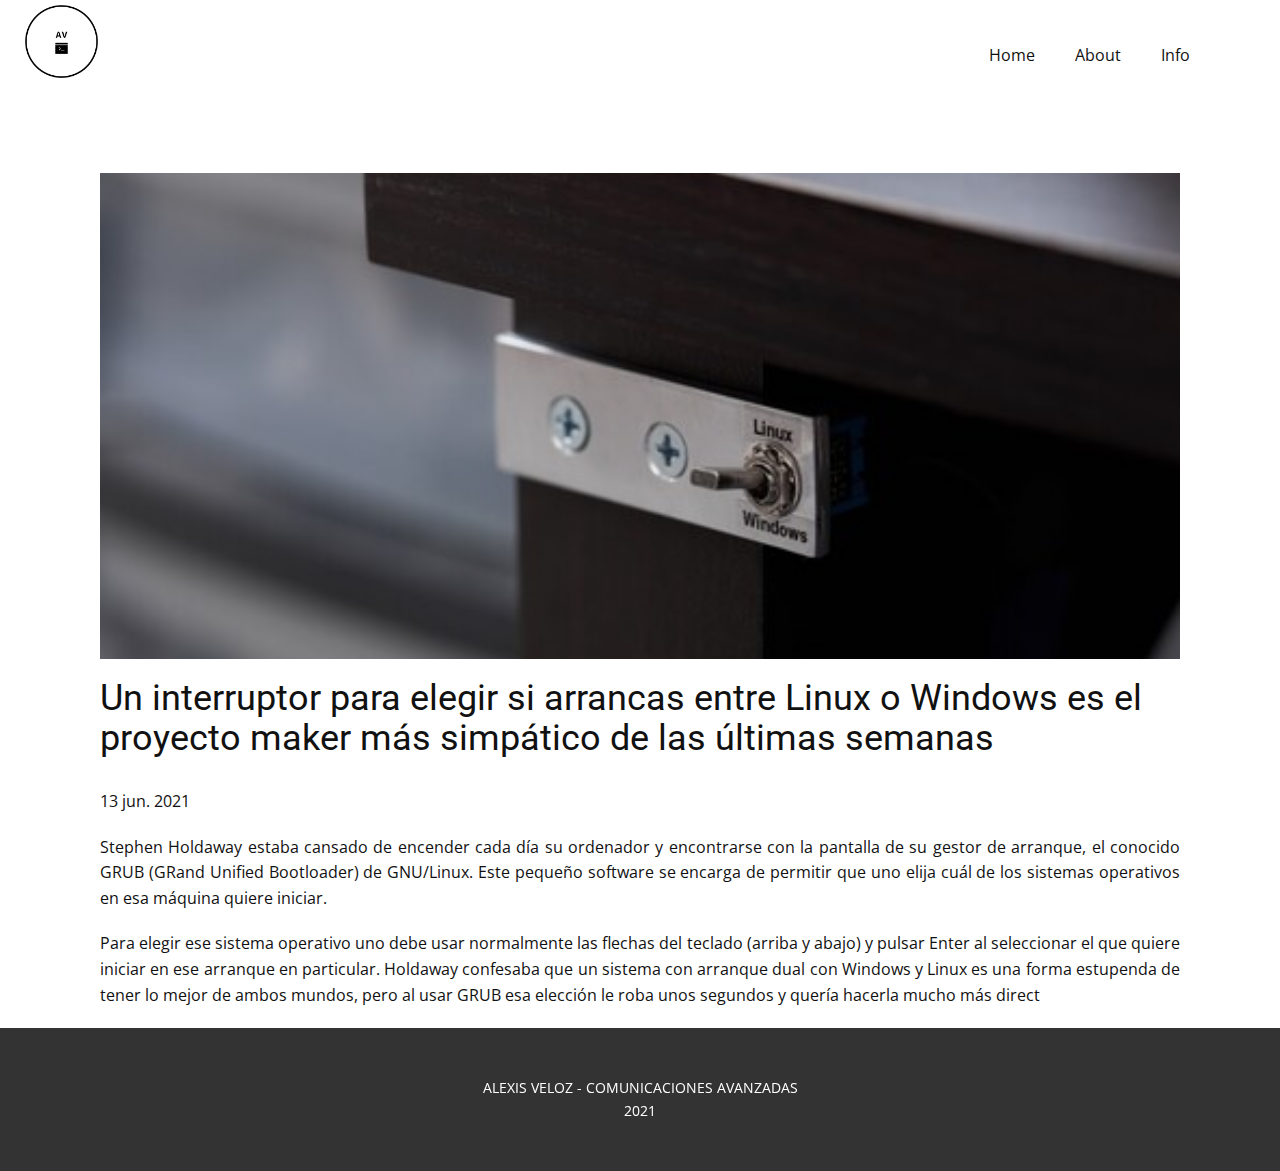
<file: blog/enviar-1.html>
<!doctype html>
<html style="font-size: 16px;"><head>
    <meta name="viewport" content="width=device-width, initial-scale=1.0">
    <meta charset="utf-8">
    <meta name="keywords" content="Post 1 Headline">
    <meta name="description" content="">
    <meta name="page_type" content="np-template-header-footer-from-plugin">
    <title>Ultimas Noticias</title>
    <link rel="stylesheet" href="../nicepage.css" media="screen">
<link rel="stylesheet" href="../Post-Template.css" media="screen">
    <script class="u-script" type="text/javascript" src="../jquery.js" defer=""></script>
    <script class="u-script" type="text/javascript" src="../nicepage.js" defer=""></script>
    <meta name="generator" content="Nicepage 3.17.2, nicepage.com">
    <link id="u-theme-google-font" rel="stylesheet" href="https://fonts.googleapis.com/css?family=Roboto:100,100i,300,300i,400,400i,500,500i,700,700i,900,900i|Open+Sans:300,300i,400,400i,600,600i,700,700i,800,800i">
    
    
    <script type="application/ld+json">{
		"@context": "http://schema.org",
		"@type": "Organization",
		"name": "",
		"logo": "images/logo_transparent.png"
}</script>
    <meta property="og:title" content="Post Template">
    <meta property="og:type" content="website">
    <meta name="theme-color" content="#478ac9">
  </head>
  <body class="u-body"><header class="u-clearfix u-header u-header" id="sec-c6f7"><div class="u-clearfix u-sheet u-sheet-1">
        <a href="https://nicepage.com" class="u-image u-image-round u-logo u-radius-28 u-image-1" data-image-width="1200" data-image-height="1200">
          <img src="../images/logo_transparent.png" class="u-logo-image u-logo-image-1" data-image-width="82.5385">
        </a>
        <nav class="u-menu u-menu-dropdown u-offcanvas u-menu-1">
          <div class="menu-collapse" style="font-size: 1rem; letter-spacing: 0px;">
            <a class="u-button-style u-custom-left-right-menu-spacing u-custom-padding-bottom u-custom-top-bottom-menu-spacing u-nav-link u-text-active-palette-1-base u-text-hover-palette-2-base" href="#">
              <svg><use xmlns:xlink="http://www.w3.org/1999/xlink" xlink:href="#menu-hamburger"></use></svg>
              <svg version="1.1" xmlns="http://www.w3.org/2000/svg" xmlns:xlink="http://www.w3.org/1999/xlink"><defs><symbol id="menu-hamburger" viewBox="0 0 16 16" style="width: 16px; height: 16px;"><rect y="1" width="16" height="2"></rect><rect y="7" width="16" height="2"></rect><rect y="13" width="16" height="2"></rect>
</symbol>
</defs></svg>
            </a>
          </div>
          <div class="u-custom-menu u-nav-container">
            <ul class="u-nav u-unstyled u-nav-1"><li class="u-nav-item"><a class="u-button-style u-nav-link u-text-active-palette-1-base u-text-hover-palette-2-base" href="../Home.html" style="padding: 10px 20px;">Home</a>
</li><li class="u-nav-item"><a class="u-button-style u-nav-link u-text-active-palette-1-base u-text-hover-palette-2-base" href="../About.html" style="padding: 10px 20px;">About</a>
</li><li class="u-nav-item"><a class="u-button-style u-nav-link u-text-active-palette-1-base u-text-hover-palette-2-base" href="../Info.html" style="padding: 10px 20px;">Info</a>
</li></ul>
          </div>
          <div class="u-custom-menu u-nav-container-collapse">
            <div class="u-black u-container-style u-inner-container-layout u-opacity u-opacity-95 u-sidenav">
              <div class="u-sidenav-overflow">
                <div class="u-menu-close"></div>
                <ul class="u-align-center u-nav u-popupmenu-items u-unstyled u-nav-2"><li class="u-nav-item"><a class="u-button-style u-nav-link" href="../Home.html" style="padding: 10px 20px;">Home</a>
</li><li class="u-nav-item"><a class="u-button-style u-nav-link" href="../About.html" style="padding: 10px 20px;">About</a>
</li><li class="u-nav-item"><a class="u-button-style u-nav-link" href="../Info.html" style="padding: 10px 20px;">Info</a>
</li></ul>
              </div>
            </div>
            <div class="u-black u-menu-overlay u-opacity u-opacity-70"></div>
          </div>
        </nav>
      </div></header>
    <section class="u-align-center u-clearfix u-section-1" id="sec-0ad3">
      <div class="u-clearfix u-sheet u-valign-middle-md u-valign-middle-sm u-valign-middle-xs u-sheet-1"><!--post_details--><!--post_details_options_json--><!--{"source":""}--><!--/post_details_options_json--><!--blog_post-->
        <div class="u-container-style u-expanded-width u-post-details u-post-details-1">
          <div class="u-container-layout u-valign-middle u-container-layout-1"><!--blog_post_image-->
            <img alt="" class="u-blog-control u-expanded-width u-image u-image-default u-image-1" src="../images/500_333.jpeg"><!--/blog_post_image--><!--blog_post_header-->
            <h2 class="u-blog-control u-text u-text-1">Un interruptor para elegir si arrancas entre Linux o Windows es el proyecto maker más simpático de las últimas semanas</h2><!--/blog_post_header--><!--blog_post_metadata-->
            <div class="u-blog-control u-metadata u-metadata-1"><!--blog_post_metadata_date-->
              <span class="u-meta-date u-meta-icon">13 jun. 2021</span><!--/blog_post_metadata_date--><!--blog_post_metadata_category-->
              <!--/blog_post_metadata_category--><!--blog_post_metadata_comments-->
              <!--/blog_post_metadata_comments-->
            </div><!--/blog_post_metadata--><!--blog_post_content-->
            <div class="u-align-justify u-blog-control u-post-content u-text u-text-2 fr-view">
              <p>Stephen Holdaway estaba cansado de encender cada día su ordenador y encontrarse con la pantalla de su gestor de arranque, el conocido GRUB (GRand Unified Bootloader) de GNU/Linux. Este pequeño software se encarga de permitir que uno elija cuál de los sistemas operativos en esa máquina quiere iniciar.</p>
              <p>Para elegir ese sistema operativo uno debe usar normalmente las flechas del teclado (arriba y abajo) y pulsar Enter al seleccionar el que quiere iniciar en ese arranque en particular.

                Holdaway confesaba que un sistema con arranque dual con Windows y Linux es una forma estupenda de tener lo mejor de ambos mundos, pero al usar GRUB esa elección le roba unos segundos y quería hacerla mucho más direct</p>
  </div><!--/blog_post_content-->
          </div>
        </div><!--/blog_post--><!--/post_details-->
      </div>
    </section>
    
    
    <footer class="u-align-center u-clearfix u-footer u-grey-80 u-footer" id="sec-580a"><div class="u-clearfix u-sheet u-sheet-1">
        <p class="u-small-text u-text u-text-variant u-text-1" data-animation-name="fadeIn" data-animation-duration="1000" data-animation-delay="0" data-animation-direction="">ALEXIS VELOZ - COMUNICACIONES AVANZADAS<br>2021
        </p>
      </div></footer>
    
  
</body></html>
</file>
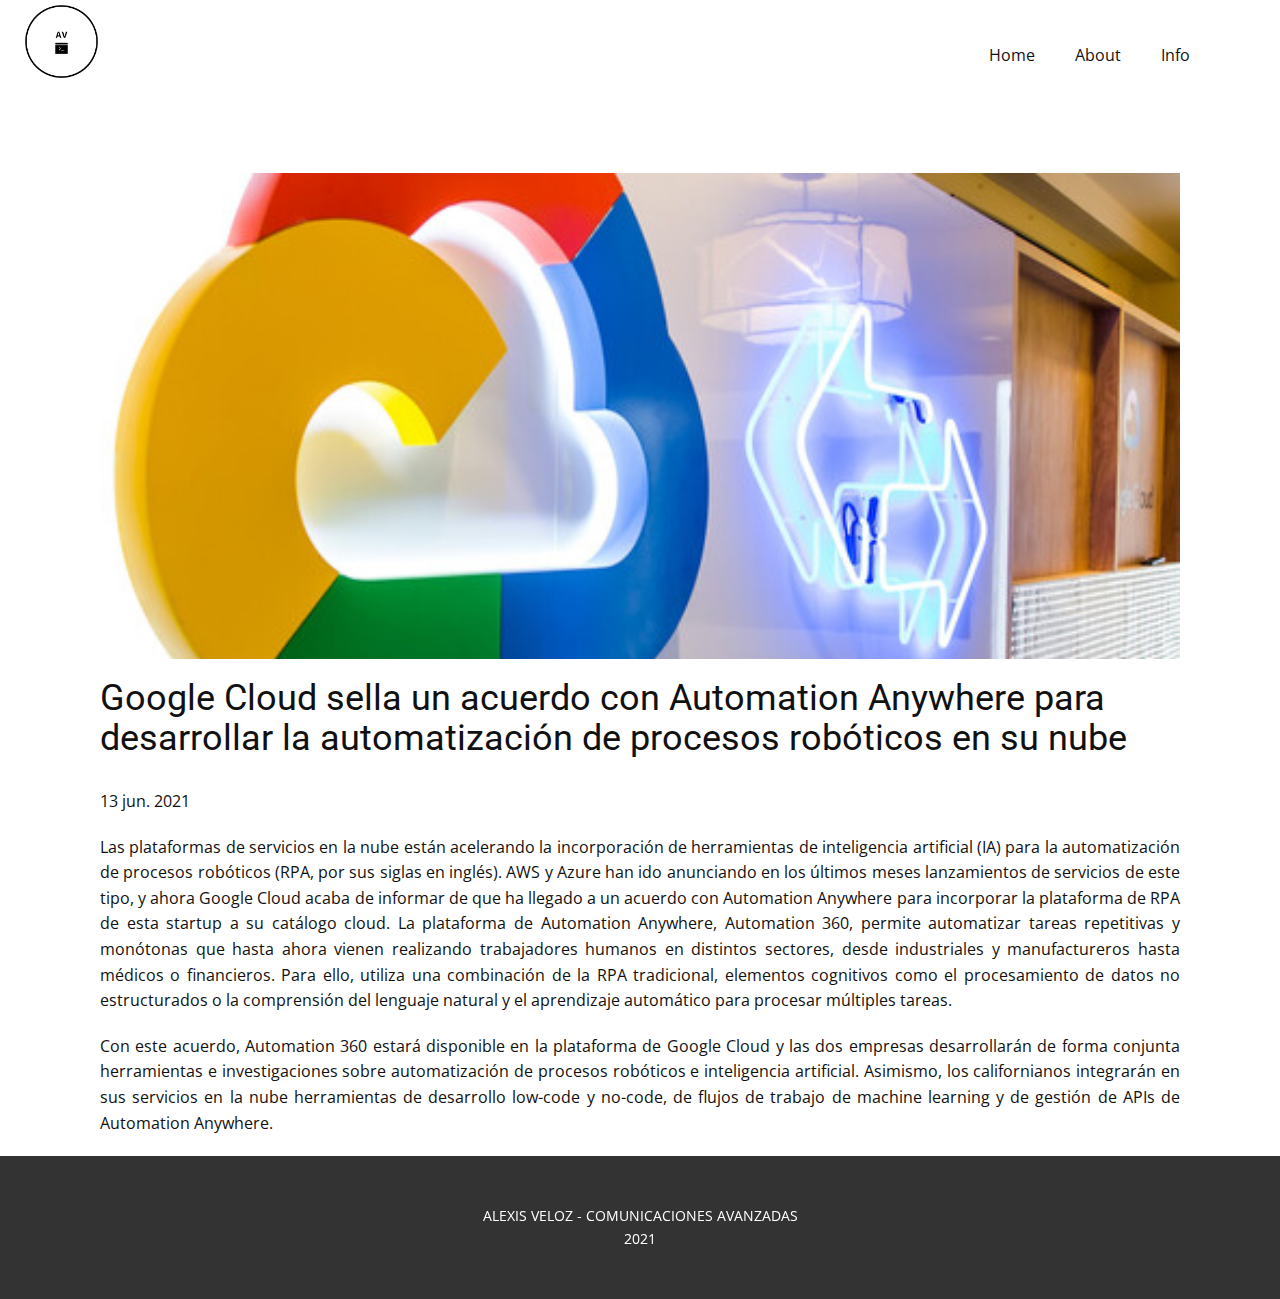
<file: blog/enviar-2.html>
<!doctype html>
<html style="font-size: 16px;"><head>
    <meta name="viewport" content="width=device-width, initial-scale=1.0">
    <meta charset="utf-8">
    <meta name="keywords" content="Post 1 Headline">
    <meta name="description" content="">
    <meta name="page_type" content="np-template-header-footer-from-plugin">
    <title>Ultimas Noticias</title>
    <link rel="stylesheet" href="../nicepage.css" media="screen">
<link rel="stylesheet" href="../Post-Template.css" media="screen">
    <script class="u-script" type="text/javascript" src="../jquery.js" defer=""></script>
    <script class="u-script" type="text/javascript" src="../nicepage.js" defer=""></script>
    <meta name="generator" content="Nicepage 3.17.2, nicepage.com">
    <link id="u-theme-google-font" rel="stylesheet" href="https://fonts.googleapis.com/css?family=Roboto:100,100i,300,300i,400,400i,500,500i,700,700i,900,900i|Open+Sans:300,300i,400,400i,600,600i,700,700i,800,800i">
    
    
    <script type="application/ld+json">{
		"@context": "http://schema.org",
		"@type": "Organization",
		"name": "",
		"logo": "images/logo_transparent.png"
}</script>
    <meta property="og:title" content="Post Template">
    <meta property="og:type" content="website">
    <meta name="theme-color" content="#478ac9">
  </head>
  <body class="u-body"><header class="u-clearfix u-header u-header" id="sec-c6f7"><div class="u-clearfix u-sheet u-sheet-1">
        <a href="https://nicepage.com" class="u-image u-image-round u-logo u-radius-28 u-image-1" data-image-width="1200" data-image-height="1200">
          <img src="../images/logo_transparent.png" class="u-logo-image u-logo-image-1" data-image-width="82.5385">
        </a>
        <nav class="u-menu u-menu-dropdown u-offcanvas u-menu-1">
          <div class="menu-collapse" style="font-size: 1rem; letter-spacing: 0px;">
            <a class="u-button-style u-custom-left-right-menu-spacing u-custom-padding-bottom u-custom-top-bottom-menu-spacing u-nav-link u-text-active-palette-1-base u-text-hover-palette-2-base" href="#">
              <svg><use xmlns:xlink="http://www.w3.org/1999/xlink" xlink:href="#menu-hamburger"></use></svg>
              <svg version="1.1" xmlns="http://www.w3.org/2000/svg" xmlns:xlink="http://www.w3.org/1999/xlink"><defs><symbol id="menu-hamburger" viewBox="0 0 16 16" style="width: 16px; height: 16px;"><rect y="1" width="16" height="2"></rect><rect y="7" width="16" height="2"></rect><rect y="13" width="16" height="2"></rect>
</symbol>
</defs></svg>
            </a>
          </div>
          <div class="u-custom-menu u-nav-container">
            <ul class="u-nav u-unstyled u-nav-1"><li class="u-nav-item"><a class="u-button-style u-nav-link u-text-active-palette-1-base u-text-hover-palette-2-base" href="../Home.html" style="padding: 10px 20px;">Home</a>
</li><li class="u-nav-item"><a class="u-button-style u-nav-link u-text-active-palette-1-base u-text-hover-palette-2-base" href="../About.html" style="padding: 10px 20px;">About</a>
</li><li class="u-nav-item"><a class="u-button-style u-nav-link u-text-active-palette-1-base u-text-hover-palette-2-base" href="../Info.html" style="padding: 10px 20px;">Info</a>
</li></ul>
          </div>
          <div class="u-custom-menu u-nav-container-collapse">
            <div class="u-black u-container-style u-inner-container-layout u-opacity u-opacity-95 u-sidenav">
              <div class="u-sidenav-overflow">
                <div class="u-menu-close"></div>
                <ul class="u-align-center u-nav u-popupmenu-items u-unstyled u-nav-2"><li class="u-nav-item"><a class="u-button-style u-nav-link" href="../Home.html" style="padding: 10px 20px;">Home</a>
</li><li class="u-nav-item"><a class="u-button-style u-nav-link" href="../About.html" style="padding: 10px 20px;">About</a>
</li><li class="u-nav-item"><a class="u-button-style u-nav-link" href="../Info.html" style="padding: 10px 20px;">Info</a>
</li></ul>
              </div>
            </div>
            <div class="u-black u-menu-overlay u-opacity u-opacity-70"></div>
          </div>
        </nav>
      </div></header>
    <section class="u-align-center u-clearfix u-section-1" id="sec-0ad3">
      <div class="u-clearfix u-sheet u-valign-middle-md u-valign-middle-sm u-valign-middle-xs u-sheet-1"><!--post_details--><!--post_details_options_json--><!--{"source":""}--><!--/post_details_options_json--><!--blog_post-->
        <div class="u-container-style u-expanded-width u-post-details u-post-details-1">
          <div class="u-container-layout u-valign-middle u-container-layout-1"><!--blog_post_image-->
            <img alt="" class="u-blog-control u-expanded-width u-image u-image-default u-image-1" src="../images/cloud.jpg"><!--/blog_post_image--><!--blog_post_header-->
            <h2 class="u-blog-control u-text u-text-1">Google Cloud sella un acuerdo con Automation Anywhere para desarrollar la automatización de procesos robóticos en su nube</h2><!--/blog_post_header--><!--blog_post_metadata-->
            <div class="u-blog-control u-metadata u-metadata-1"><!--blog_post_metadata_date-->
              <span class="u-meta-date u-meta-icon">13 jun. 2021</span><!--/blog_post_metadata_date--><!--blog_post_metadata_category-->
              <!--/blog_post_metadata_category--><!--blog_post_metadata_comments-->
              <!--/blog_post_metadata_comments-->
            </div><!--/blog_post_metadata--><!--blog_post_content-->
            <div class="u-align-justify u-blog-control u-post-content u-text u-text-2 fr-view">
              <p>Las plataformas de servicios en la nube están acelerando la incorporación de herramientas de inteligencia artificial (IA) para la automatización de procesos robóticos (RPA, por sus siglas en inglés). AWS y Azure han ido anunciando en los últimos meses lanzamientos de servicios de este tipo, y ahora Google Cloud acaba de informar de que ha llegado a un acuerdo con Automation Anywhere para incorporar la plataforma de RPA de esta startup a su catálogo cloud.

                La plataforma de Automation Anywhere, Automation 360, permite automatizar tareas repetitivas y monótonas que hasta ahora vienen realizando trabajadores humanos en distintos sectores, desde industriales y manufactureros hasta médicos o financieros. Para ello, utiliza una combinación de la RPA tradicional, elementos cognitivos como el procesamiento de datos no estructurados o la comprensión del lenguaje natural y el aprendizaje automático para procesar múltiples tareas.</p>
                <p>Con este acuerdo, Automation 360 estará disponible en la plataforma de Google Cloud y las dos empresas desarrollarán de forma conjunta herramientas e investigaciones sobre automatización de procesos robóticos e inteligencia artificial. Asimismo, los californianos integrarán en sus servicios en la nube herramientas de desarrollo low-code y no-code, de flujos de trabajo de machine learning y de gestión de APIs de Automation Anywhere.</p>
  </div><!--/blog_post_content-->
          </div>
        </div><!--/blog_post--><!--/post_details-->
      </div>
    </section>
    
    
    <footer class="u-align-center u-clearfix u-footer u-grey-80 u-footer" id="sec-580a"><div class="u-clearfix u-sheet u-sheet-1">
        <p class="u-small-text u-text u-text-variant u-text-1" data-animation-name="fadeIn" data-animation-duration="1000" data-animation-delay="0" data-animation-direction="">ALEXIS VELOZ - COMUNICACIONES AVANZADAS<br>2021
        </p>
      </div></footer>
    
  
</body></html>
</file>
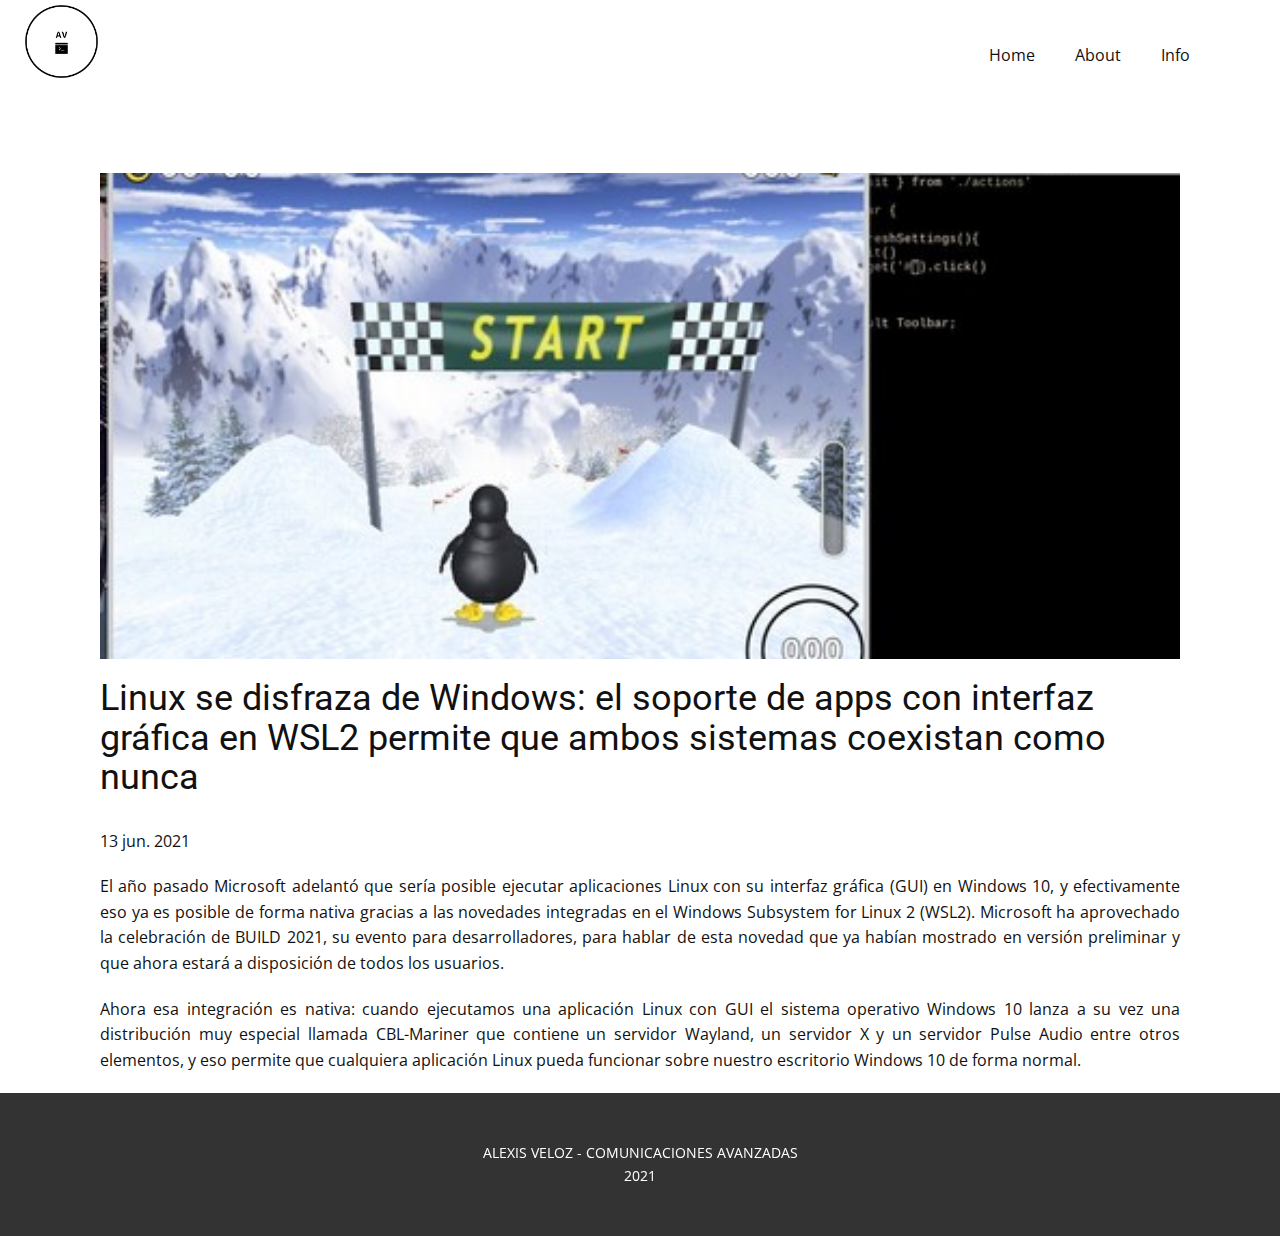
<file: blog/enviar.html>
<!doctype html>
<html style="font-size: 16px;"><head>
    <meta name="viewport" content="width=device-width, initial-scale=1.0">
    <meta charset="utf-8">
    <meta name="keywords" content="Post 1 Headline">
    <meta name="description" content="">
    <meta name="page_type" content="np-template-header-footer-from-plugin">
    <title>Ultimas Noticias</title>
    <link rel="stylesheet" href="../nicepage.css" media="screen">
<link rel="stylesheet" href="../Post-Template.css" media="screen">
    <script class="u-script" type="text/javascript" src="../jquery.js" defer=""></script>
    <script class="u-script" type="text/javascript" src="../nicepage.js" defer=""></script>
    <meta name="generator" content="Nicepage 3.17.2, nicepage.com">
    <link id="u-theme-google-font" rel="stylesheet" href="https://fonts.googleapis.com/css?family=Roboto:100,100i,300,300i,400,400i,500,500i,700,700i,900,900i|Open+Sans:300,300i,400,400i,600,600i,700,700i,800,800i">
    
    
    <script type="application/ld+json">{
		"@context": "http://schema.org",
		"@type": "Organization",
		"name": "",
		"logo": "images/logo_transparent.png"
}</script>
    <meta property="og:title" content="Post Template">
    <meta property="og:type" content="website">
    <meta name="theme-color" content="#478ac9">
  </head>
  <body class="u-body"><header class="u-clearfix u-header u-header" id="sec-c6f7"><div class="u-clearfix u-sheet u-sheet-1">
        <a href="https://nicepage.com" class="u-image u-image-round u-logo u-radius-28 u-image-1" data-image-width="1200" data-image-height="1200">
          <img src="../images/logo_transparent.png" class="u-logo-image u-logo-image-1" data-image-width="82.5385">
        </a>
        <nav class="u-menu u-menu-dropdown u-offcanvas u-menu-1">
          <div class="menu-collapse" style="font-size: 1rem; letter-spacing: 0px;">
            <a class="u-button-style u-custom-left-right-menu-spacing u-custom-padding-bottom u-custom-top-bottom-menu-spacing u-nav-link u-text-active-palette-1-base u-text-hover-palette-2-base" href="#">
              <svg><use xmlns:xlink="http://www.w3.org/1999/xlink" xlink:href="#menu-hamburger"></use></svg>
              <svg version="1.1" xmlns="http://www.w3.org/2000/svg" xmlns:xlink="http://www.w3.org/1999/xlink"><defs><symbol id="menu-hamburger" viewBox="0 0 16 16" style="width: 16px; height: 16px;"><rect y="1" width="16" height="2"></rect><rect y="7" width="16" height="2"></rect><rect y="13" width="16" height="2"></rect>
</symbol>
</defs></svg>
            </a>
          </div>
          <div class="u-custom-menu u-nav-container">
            <ul class="u-nav u-unstyled u-nav-1"><li class="u-nav-item"><a class="u-button-style u-nav-link u-text-active-palette-1-base u-text-hover-palette-2-base" href="../Home.html" style="padding: 10px 20px;">Home</a>
</li><li class="u-nav-item"><a class="u-button-style u-nav-link u-text-active-palette-1-base u-text-hover-palette-2-base" href="../About.html" style="padding: 10px 20px;">About</a>
</li><li class="u-nav-item"><a class="u-button-style u-nav-link u-text-active-palette-1-base u-text-hover-palette-2-base" href="../Info.html" style="padding: 10px 20px;">Info</a>
</li></ul>
          </div>
          <div class="u-custom-menu u-nav-container-collapse">
            <div class="u-black u-container-style u-inner-container-layout u-opacity u-opacity-95 u-sidenav">
              <div class="u-sidenav-overflow">
                <div class="u-menu-close"></div>
                <ul class="u-align-center u-nav u-popupmenu-items u-unstyled u-nav-2"><li class="u-nav-item"><a class="u-button-style u-nav-link" href="../Home.html" style="padding: 10px 20px;">Home</a>
</li><li class="u-nav-item"><a class="u-button-style u-nav-link" href="../About.html" style="padding: 10px 20px;">About</a>
</li><li class="u-nav-item"><a class="u-button-style u-nav-link" href="../Info.html" style="padding: 10px 20px;">Info</a>
</li></ul>
              </div>
            </div>
            <div class="u-black u-menu-overlay u-opacity u-opacity-70"></div>
          </div>
        </nav>
      </div></header>
    <section class="u-align-center u-clearfix u-section-1" id="sec-0ad3">
      <div class="u-clearfix u-sheet u-valign-middle-md u-valign-middle-sm u-valign-middle-xs u-sheet-1"><!--post_details--><!--post_details_options_json--><!--{"source":""}--><!--/post_details_options_json--><!--blog_post-->
        <div class="u-container-style u-expanded-width u-post-details u-post-details-1">
          <div class="u-container-layout u-valign-middle u-container-layout-1"><!--blog_post_image-->
            <img alt="" class="u-blog-control u-expanded-width u-image u-image-default u-image-1" src="../images/linux.jpeg"><!--/blog_post_image--><!--blog_post_header-->
            <h2 class="u-blog-control u-text u-text-1">Linux se disfraza de Windows: el soporte de apps con interfaz gráfica en WSL2 permite que ambos sistemas coexistan como nunca</h2><!--/blog_post_header--><!--blog_post_metadata-->
            <div class="u-blog-control u-metadata u-metadata-1"><!--blog_post_metadata_date-->
              <span class="u-meta-date u-meta-icon">13 jun. 2021</span><!--/blog_post_metadata_date--><!--blog_post_metadata_category-->
              <!--/blog_post_metadata_category--><!--blog_post_metadata_comments-->
              <!--/blog_post_metadata_comments-->
            </div><!--/blog_post_metadata--><!--blog_post_content-->
            <div class="u-align-justify u-blog-control u-post-content u-text u-text-2 fr-view">
              <P>  El año pasado Microsoft adelantó que sería posible ejecutar aplicaciones Linux con su interfaz gráfica (GUI) en Windows 10, y efectivamente eso ya es posible de forma nativa gracias a las novedades integradas en el Windows Subsystem for Linux 2 (WSL2). Microsoft ha aprovechado la celebración de BUILD 2021, su evento para desarrolladores, para hablar de esta novedad que ya habían mostrado en versión preliminar y que ahora estará a disposición de todos los usuarios.
              </P>
              <p>Ahora esa integración es nativa: cuando ejecutamos una aplicación Linux con GUI el sistema operativo Windows 10 lanza a su vez una distribución muy especial llamada CBL-Mariner que contiene un servidor Wayland, un servidor X y un servidor Pulse Audio entre otros elementos, y eso permite que cualquiera aplicación Linux pueda funcionar sobre nuestro escritorio Windows 10 de forma normal.</p>
            </div><!--/blog_post_content-->
          </div>
        </div><!--/blog_post--><!--/post_details-->
      </div>
    </section>
    
    
    <footer class="u-align-center u-clearfix u-footer u-grey-80 u-footer" id="sec-580a"><div class="u-clearfix u-sheet u-sheet-1">
        <p class="u-small-text u-text u-text-variant u-text-1" data-animation-name="fadeIn" data-animation-duration="1000" data-animation-delay="0" data-animation-direction="">ALEXIS VELOZ - COMUNICACIONES AVANZADAS<br>2021
        </p>
      </div></footer>
   
  
</body></html>
</file>
